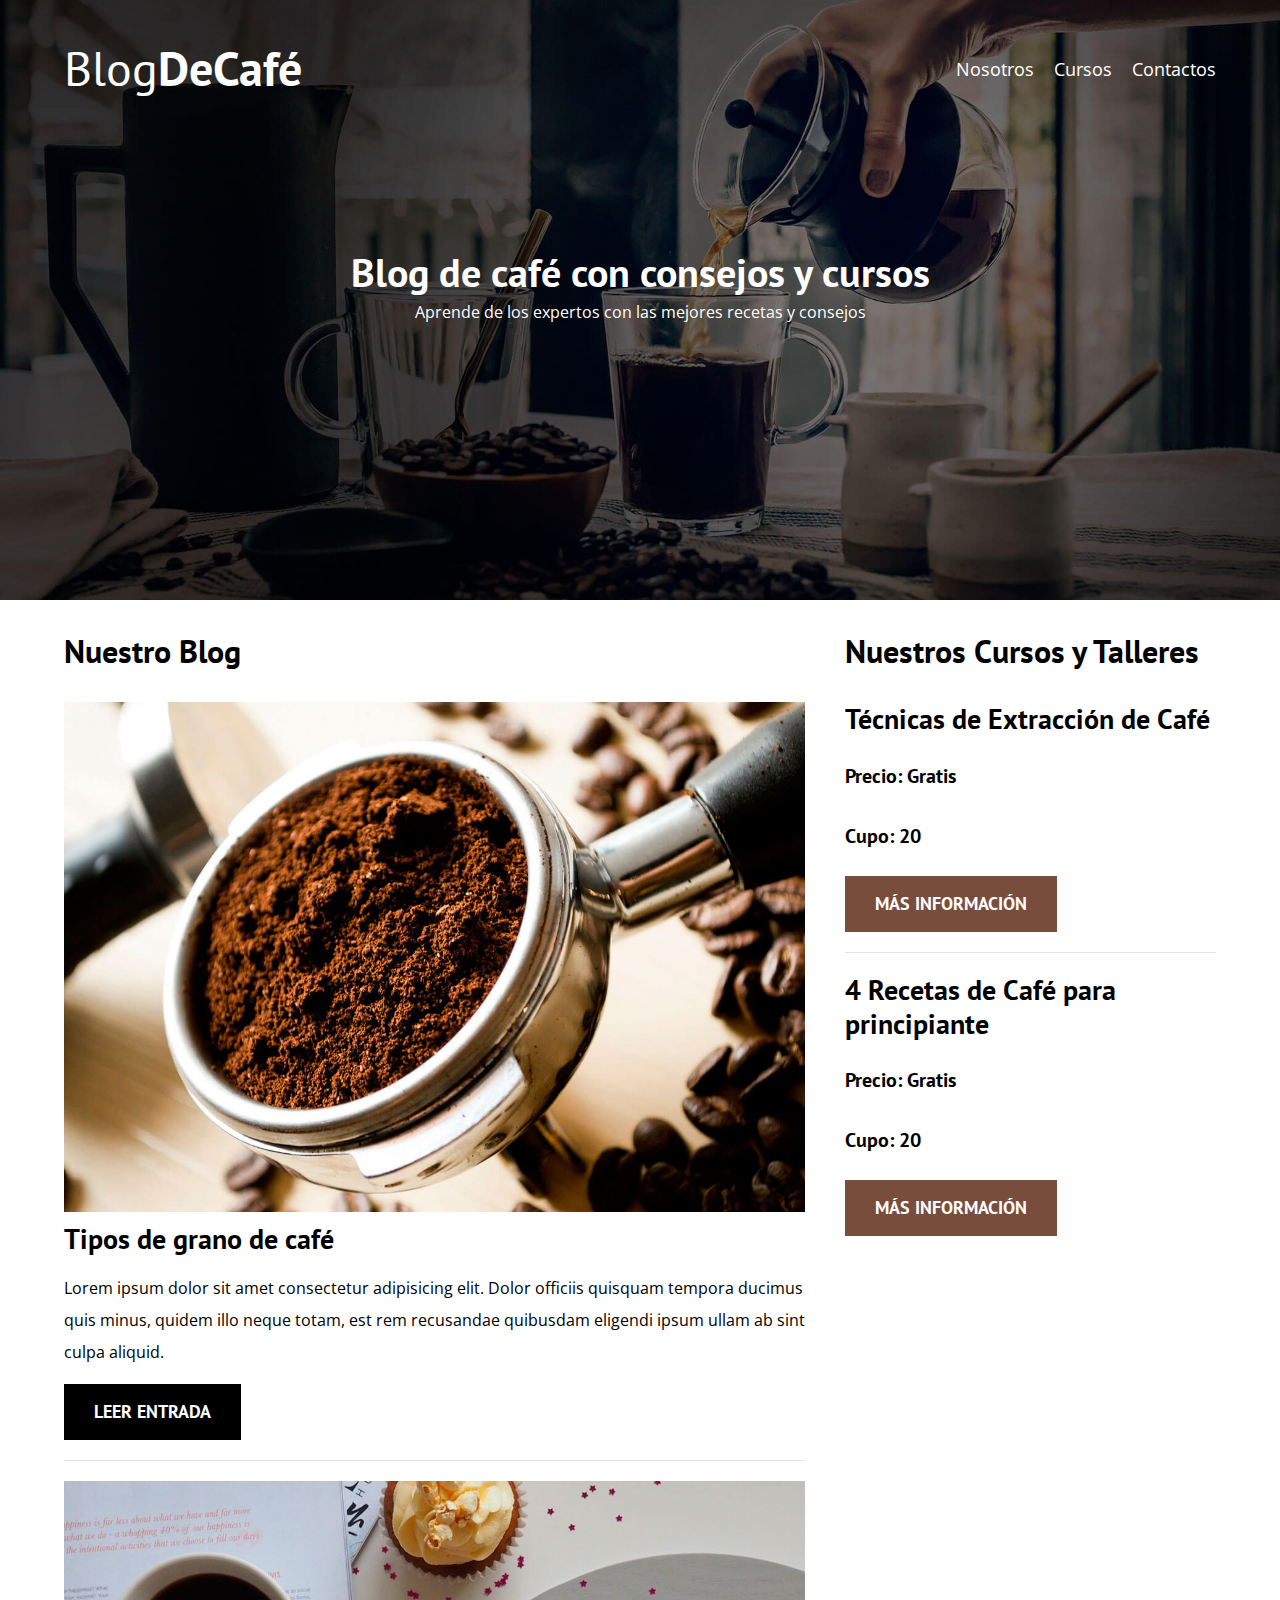
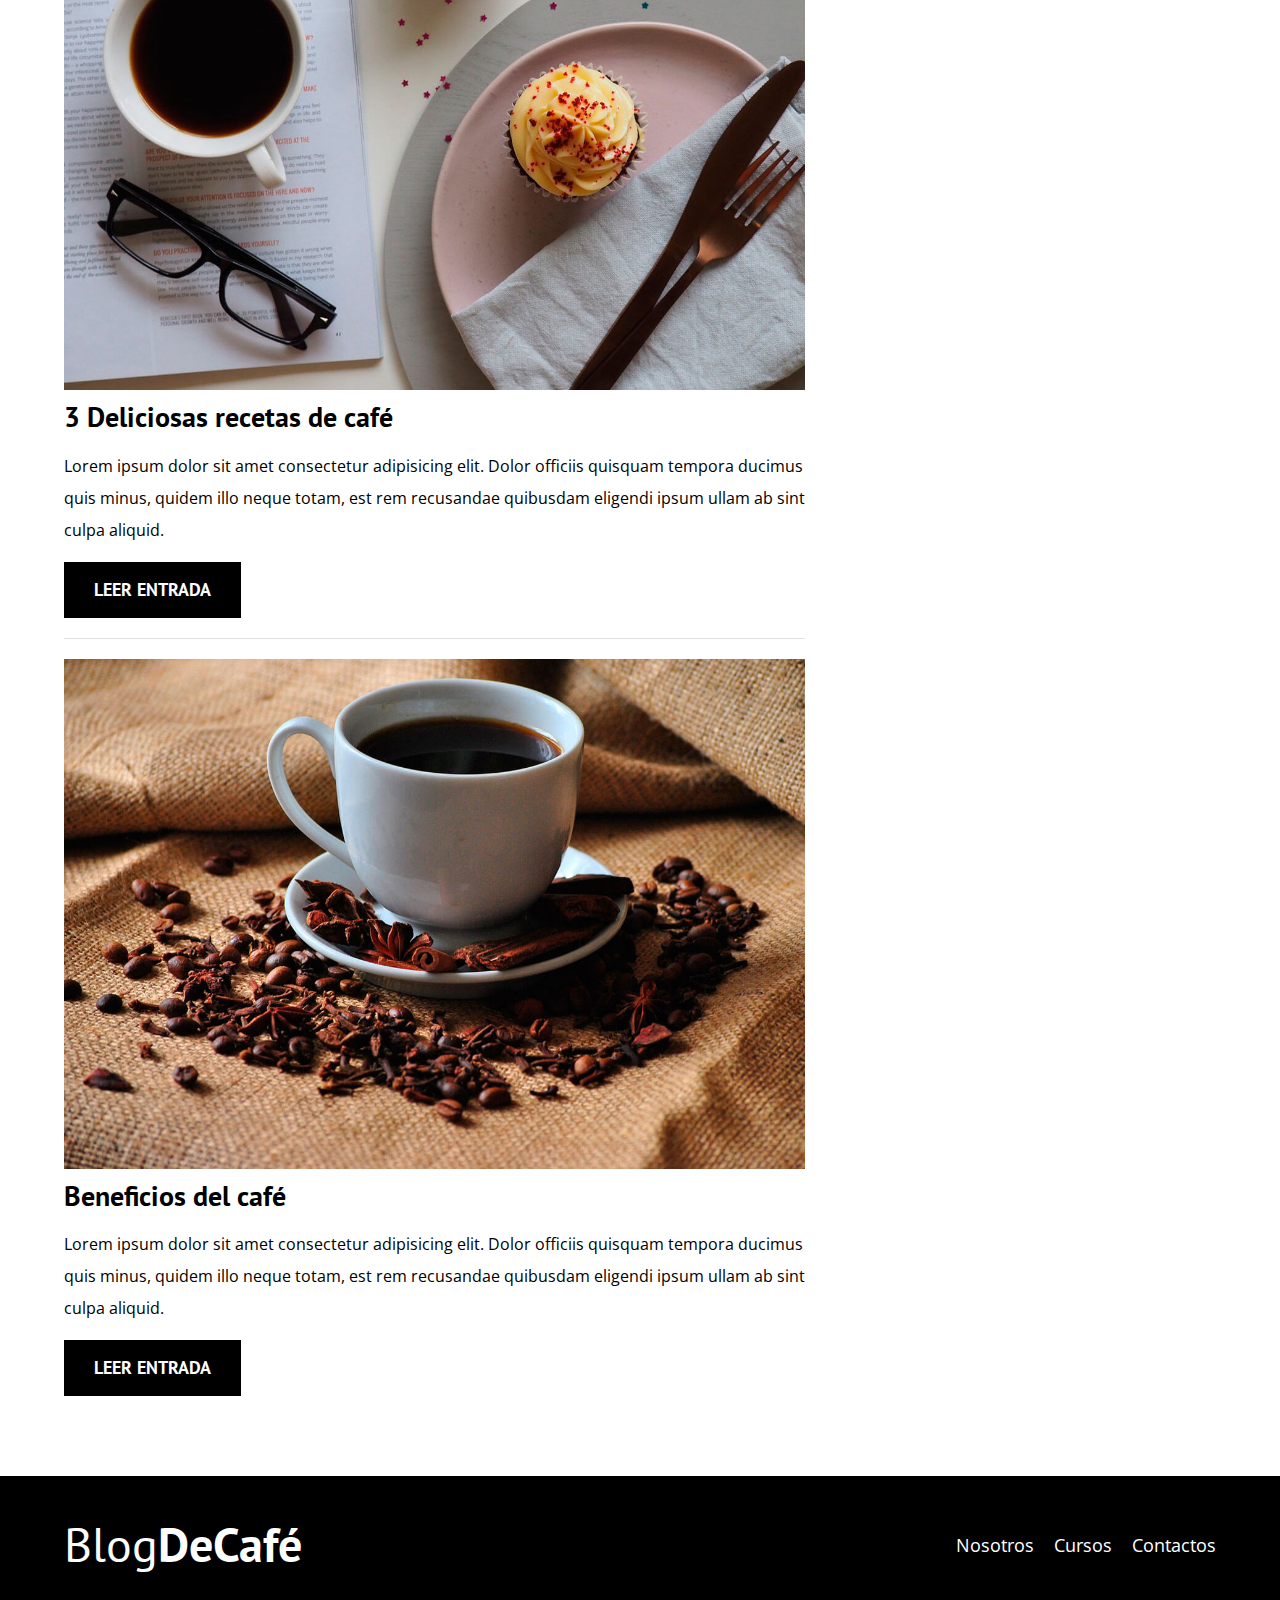
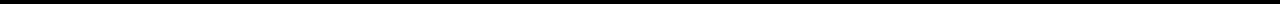
<file: HTML/blogdecafe_inicio/index.html>
<!DOCTYPE html>
<html lang="es">

<head>
    <meta charset="UTF-8">
    <meta name="viewport" content="width=device-width, initial-scale=1.0">
    <title>BlogDeCafé</title>
    <link rel="preconnect" href="https://fonts.googleapis.com">
    <link rel="preconnect" href="https://fonts.gstatic.com" crossorigin>
    <link
        href="https://fonts.googleapis.com/css2?family=Open+Sans:ital,wght@0,300..800;1,300..800&family=PT+Sans:ital,wght@0,400;0,700;1,400;1,700&display=swap"
        rel="stylesheet">
    <link rel="stylesheet" href="./css/normalize.css">
    <link rel="preload" href="./css/styles.css" as="style">
    <link rel="stylesheet" href="./css/styles.css">
</head>

<body>

    <header class="header">

        <div class="contenedor">
            <div class="barra">
                <a class="logo" href="./index.html">
                    <h1 class="logo__nombre no-margin centrar-texto">Blog<span class="logo__bold">DeCafé</span></h1>
                </a>

                <nav class="navegacion">
                    <a href="nosotros.html" class="navegacion__enlace">Nosotros</a>
                    <a href="cursos.html" class="navegacion__enlace">Cursos</a>
                    <a href="contacto.html" class="navegacion__enlace">Contactos</a>
                </nav>
            </div>
        </div>

        <div class="header__texto">
            <h2 class="no-margin">Blog de café con consejos y cursos</h2>
            <p class="no-margin">Aprende de los expertos con las mejores recetas y consejos</p>
        </div>
    </header>


    <div class="contenedor contenido-principal">
        <main class="blog">
            <h3>Nuestro Blog</h3>


            <article class="entrada">
                <div class="entrada__imagen">
                    <img src="./img/blog1.jpg" alt="Imagen blog">
                </div>

                <div class="entrada__contenido">
                    <h4 class="no-margin">Tipos de grano de café</h4>
                    <p>Lorem ipsum dolor sit amet consectetur adipisicing elit. Dolor officiis quisquam tempora ducimus
                        quis minus, quidem illo neque totam, est rem recusandae quibusdam eligendi ipsum ullam ab sint
                        culpa aliquid.</p>
                    <a href="entrada.html" class="boton boton--primario">Leer Entrada</a>
                </div>
            </article> <!-- Fin entrada-->

            <article class="entrada">
                <div class="entrada__imagen">
                    <img src="./img/blog2.jpg" alt="Imagen blog">
                </div>

                <div class="entrada__contenido">
                    <h4 class="no-margin">3 Deliciosas recetas de café</h4>
                    <p>Lorem ipsum dolor sit amet consectetur adipisicing elit. Dolor officiis quisquam tempora ducimus
                        quis minus, quidem illo neque totam, est rem recusandae quibusdam eligendi ipsum ullam ab sint
                        culpa aliquid.</p>
                    <a href="entrada.html" class="boton boton--primario">Leer Entrada</a>
                </div>
            </article> <!-- Fin entrada-->


            <article class="entrada">
                <div class="entrada__imagen">
                    <img src="./img/blog3.jpg" alt="Imagen blog">
                </div>

                <div class="entrada__contenido">
                    <h4 class="no-margin">Beneficios del café</h4>
                    <p>Lorem ipsum dolor sit amet consectetur adipisicing elit. Dolor officiis quisquam tempora ducimus
                        quis minus, quidem illo neque totam, est rem recusandae quibusdam eligendi ipsum ullam ab sint
                        culpa aliquid.</p>
                    <a href="entrada.html" class="boton boton--primario">Leer Entrada</a>
                </div>
            </article> <!-- Fin entrada-->
        </main> <!-- Fin blog-->

        <aside class="sidebar">
            <h3>Nuestros Cursos y Talleres</h3>

            <ul class="cursos no-padding">
                <li class="widget__curso">
                    <h4 class="no-margin">Técnicas de Extracción de Café</h4>
                    <p class="widget__curso__label">Precio:
                        <span class="widget__curso__info">Gratis</span>
                    </p>
                    <p class="widget__curso__label">Cupo:
                        <span class="widget__curso__info">20</span>
                    </p>
                    <a href="entrada.html" class="boton boton--secundario">Más Información</a>
                </li> <!-- Fin widget Curso-->

                <li class="widget__curso">
                    <h4 class="no-margin">4 Recetas de Café para principiante </h4>
                    <p class="widget__curso__label">Precio:
                        <span class="widget__curso__info">Gratis</span>
                    </p>
                    <p class="widget__curso__label">Cupo:
                        <span class="widget__curso__info">20</span>
                    </p>
                    <a href="entrada.html" class="boton boton--secundario">Más Información</a>
                </li> <!-- Fin widget Curso-->
            </ul>
        </aside>
    </div>


    <footer class="footer">
        <div class="contenedor">
            <div class="barra">
                <a class="logo" href="./index.html">
                    <h1 class="logo__nombre no-margin centrar-texto">Blog<span class="logo__bold">DeCafé</span></h1>
                </a>

                <nav class="navegacion">
                    <a href="nosotros.html" class="navegacion__enlace">Nosotros</a>
                    <a href="cursos.html" class="navegacion__enlace">Cursos</a>
                    <a href="contacto.html" class="navegacion__enlace">Contactos</a>
                </nav>
            </div>
        </div>
    </footer>

</body>

</html>
</file>
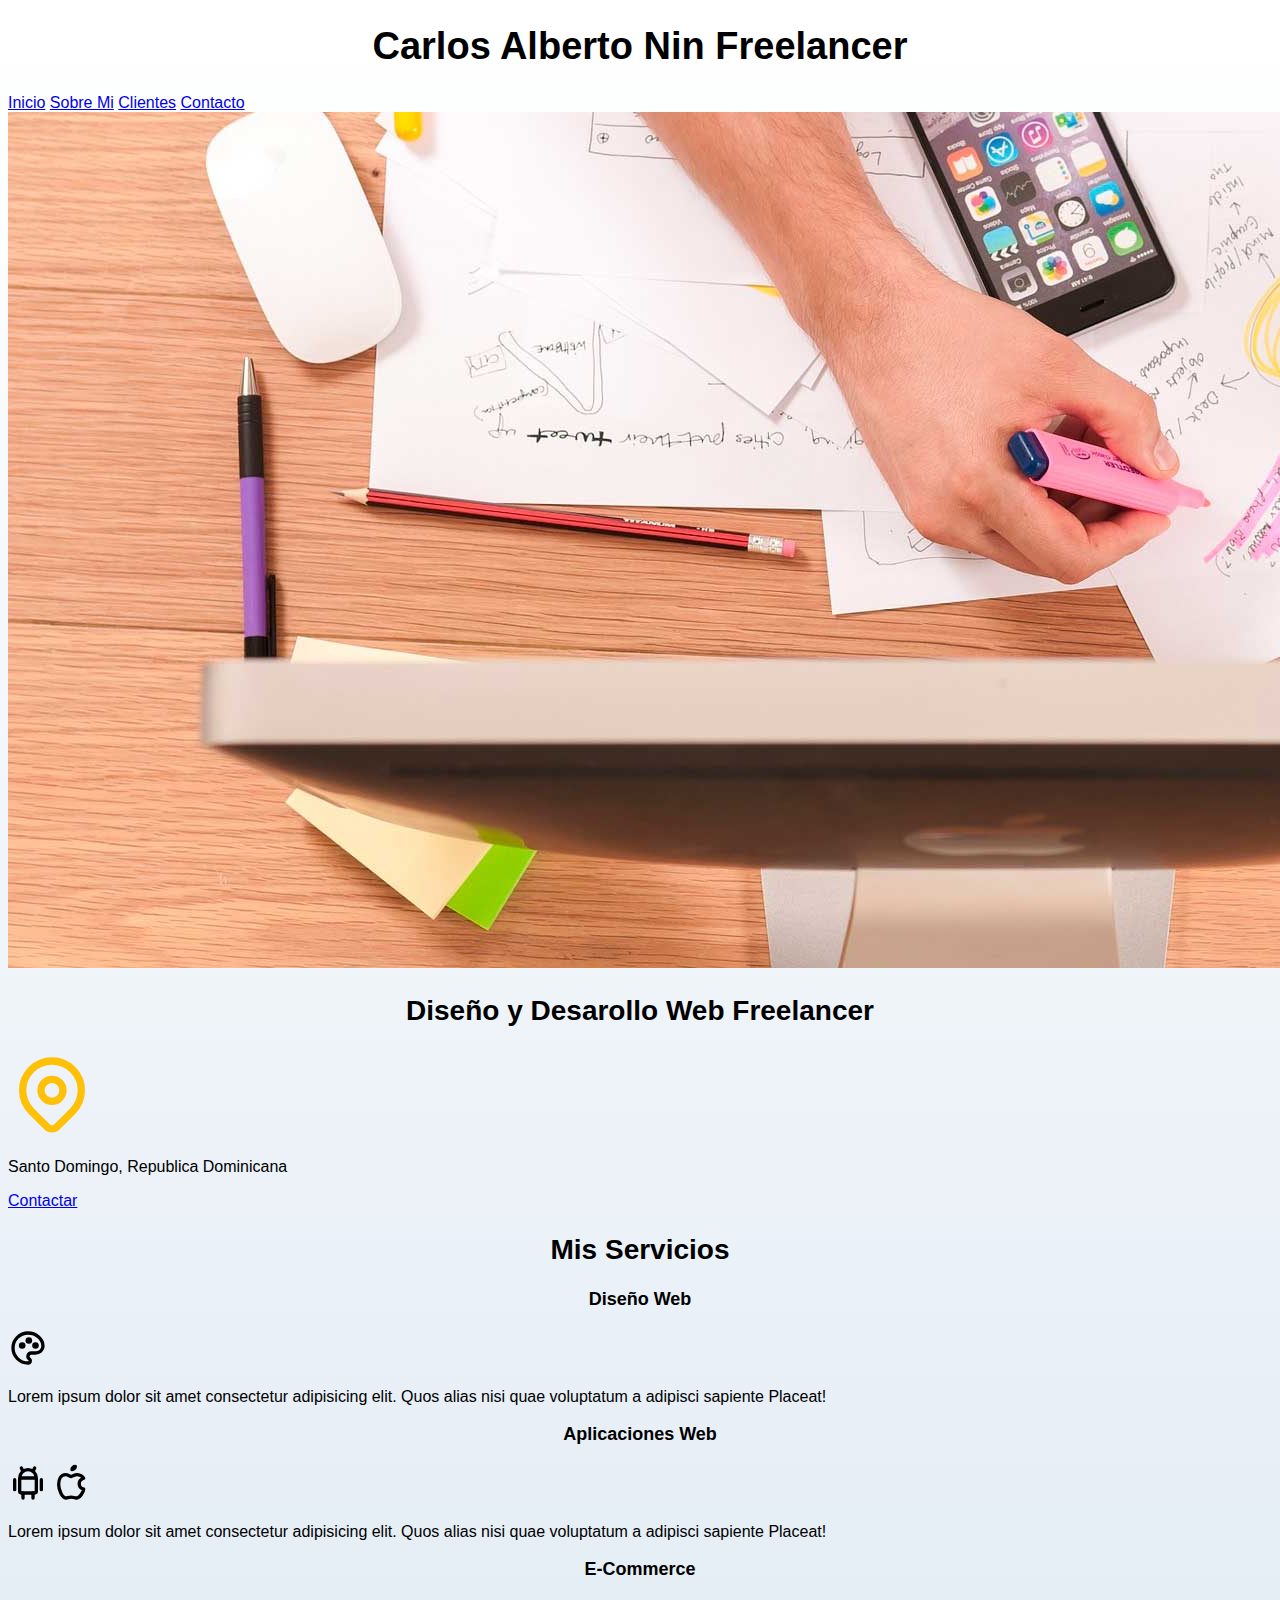
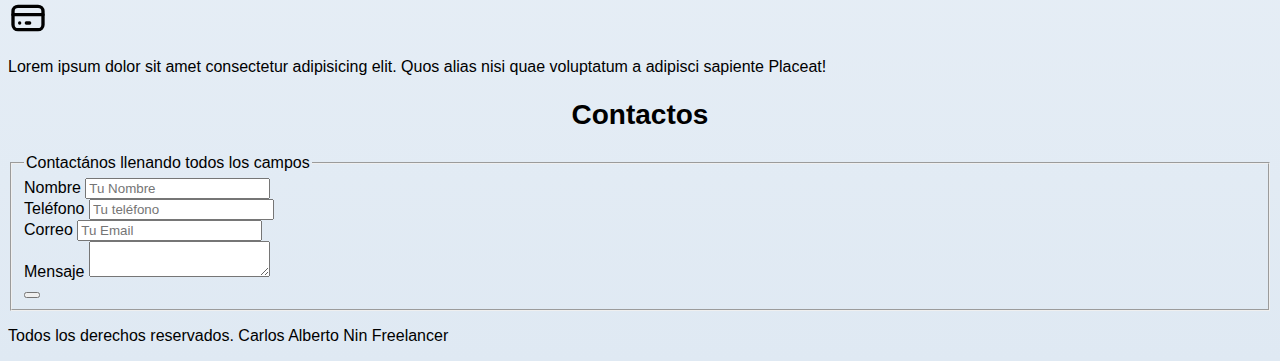
<file: HTML/Freelancer/index.html>
<!DOCTYPE html>
<html lang="es">

<head>
    <meta charset="UTF-8">
    <meta name="viewport" content="width=device-width, initial-scale=1.0">
    <title>Diseñador Freelancer</title>
    <link rel="preload" href="./css/styles.css" as="style">
    <link rel="stylesheet" href="./css/styles.css">
</head>

<body>

    <header>
        <h1>Carlos Alberto Nin <span>Freelancer</span></h1>
    </header>

    <nav>
        <a href="#">Inicio</a>
        <a href="#">Sobre Mi</a>
        <a href="#">Clientes</a>
        <a href="#">Contacto</a>
    </nav>

    <img src="./img/hero.jpg" alt="Imagen hero">

    <section>
        <h2>Diseño y Desarollo Web Freelancer</h2>
        <p>
            <svg xmlns="http://www.w3.org/2000/svg" width="88px" height="88px" viewBox="0 0 24 24" fill="none"
                stroke="#FFC107" stroke-width="2" stroke-linecap="round" stroke-linejoin="round"
                class="icon icon-tabler icons-tabler-outline icon-tabler-map-pin">
                <path stroke="none" d="M0 0h24v24H0z" fill="none" />
                <path d="M9 11a3 3 0 1 0 6 0a3 3 0 0 0 -6 0" />
                <path d="M17.657 16.657l-4.243 4.243a2 2 0 0 1 -2.827 0l-4.244 -4.243a8 8 0 1 1 11.314 0z" />
            </svg>
        </p>
        <p>Santo Domingo, Republica Dominicana</p>


        <a href="#">Contactar</a>
    </section>

    <main>
        <h2>Mis Servicios</h2>
        <section>
            <h3>Diseño Web</h3>
            <svg xmlns="http://www.w3.org/2000/svg" width="40px" height="40px" viewBox="0 0 24 24" fill="none"
                stroke="#000000" stroke-width="2" stroke-linecap="round" stroke-linejoin="round"
                class="icon icon-tabler icons-tabler-outline icon-tabler-palette">
                <path stroke="none" d="M0 0h24v24H0z" fill="none" />
                <path
                    d="M12 21a9 9 0 0 1 0 -18c4.97 0 9 3.582 9 8c0 1.06 -.474 2.078 -1.318 2.828c-.844 .75 -1.989 1.172 -3.182 1.172h-2.5a2 2 0 0 0 -1 3.75a1.3 1.3 0 0 1 -1 2.25" />
                <path d="M8.5 10.5m-1 0a1 1 0 1 0 2 0a1 1 0 1 0 -2 0" />
                <path d="M12.5 7.5m-1 0a1 1 0 1 0 2 0a1 1 0 1 0 -2 0" />
                <path d="M16.5 10.5m-1 0a1 1 0 1 0 2 0a1 1 0 1 0 -2 0" />
            </svg>
            <p>Lorem ipsum dolor sit amet consectetur adipisicing elit. Quos alias nisi quae voluptatum a adipisci
                sapiente
                Placeat!</p>
        </section>
        <section>
            <h3>Aplicaciones Web</h3>
            <svg xmlns="http://www.w3.org/2000/svg" width="40px" height="40px" viewBox="0 0 24 24" fill="none"
                stroke="currentColor" stroke-width="2" stroke-linecap="round" stroke-linejoin="round"
                class="icon icon-tabler icons-tabler-outline icon-tabler-brand-android">
                <path stroke="none" d="M0 0h24v24H0z" fill="none" />
                <path d="M4 10l0 6" />
                <path d="M20 10l0 6" />
                <path d="M7 9h10v8a1 1 0 0 1 -1 1h-8a1 1 0 0 1 -1 -1v-8a5 5 0 0 1 10 0" />
                <path d="M8 3l1 2" />
                <path d="M16 3l-1 2" />
                <path d="M9 18l0 3" />
                <path d="M15 18l0 3" />
            </svg>

            <svg xmlns="http://www.w3.org/2000/svg" width="40px" height="40px" viewBox="0 0 24 24" fill="none"
                stroke="currentColor" stroke-width="2" stroke-linecap="round" stroke-linejoin="round"
                class="icon icon-tabler icons-tabler-outline icon-tabler-brand-apple">
                <path stroke="none" d="M0 0h24v24H0z" fill="none" />
                <path
                    d="M8.286 7.008c-3.216 0 -4.286 3.23 -4.286 5.92c0 3.229 2.143 8.072 4.286 8.072c1.165 -.05 1.799 -.538 3.214 -.538c1.406 0 1.607 .538 3.214 .538s4.286 -3.229 4.286 -5.381c-.03 -.011 -2.649 -.434 -2.679 -3.23c-.02 -2.335 2.589 -3.179 2.679 -3.228c-1.096 -1.606 -3.162 -2.113 -3.75 -2.153c-1.535 -.12 -3.032 1.077 -3.75 1.077c-.729 0 -2.036 -1.077 -3.214 -1.077z" />
                <path d="M12 4a2 2 0 0 0 2 -2a2 2 0 0 0 -2 2" />
            </svg>
            <p>Lorem ipsum dolor sit amet consectetur adipisicing elit. Quos alias nisi quae voluptatum a adipisci
                sapiente
                Placeat!</p>
        </section>
        <section>
            <h3>E-Commerce</h3>
            <svg xmlns="http://www.w3.org/2000/svg" width="40px" height="40px" viewBox="0 0 24 24" fill="none"
                stroke="currentColor" stroke-width="2" stroke-linecap="round" stroke-linejoin="round"
                class="icon icon-tabler icons-tabler-outline icon-tabler-credit-card">
                <path stroke="none" d="M0 0h24v24H0z" fill="none" />
                <path d="M3 5m0 3a3 3 0 0 1 3 -3h12a3 3 0 0 1 3 3v8a3 3 0 0 1 -3 3h-12a3 3 0 0 1 -3 -3z" />
                <path d="M3 10l18 0" />
                <path d="M7 15l.01 0" />
                <path d="M11 15l2 0" />
            </svg>
            <p>Lorem ipsum dolor sit amet consectetur adipisicing elit. Quos alias nisi quae voluptatum a adipisci
                sapiente
                Placeat!</p>
        </section>
    </main>


    <section>
        <h2>Contactos</h2>

        <form>
            <fieldset>
                <legend>Contactános llenando todos los campos</legend>

                <div>
                    <label>Nombre</label>
                    <input type="text" placeholder="Tu Nombre">
                </div>

                <div>
                    <label>Teléfono</label>
                    <input type="tel" placeholder="Tu teléfono">

                </div>

                <div>
                    <label>Correo</label>
                    <input type="email" placeholder="Tu Email">
                </div>

                <div>
                    <label>Mensaje</label>
                    <textarea></textarea>
                </div>
                
                <div>
                   <button type="submit" value="Enviar"></button>
                </div>  
            </fieldset>

        </form>
    </section>

    <footer>
        <p>Todos los derechos reservados. Carlos Alberto Nin Freelancer</p>
    </footer>

</body>

</html>
</file>
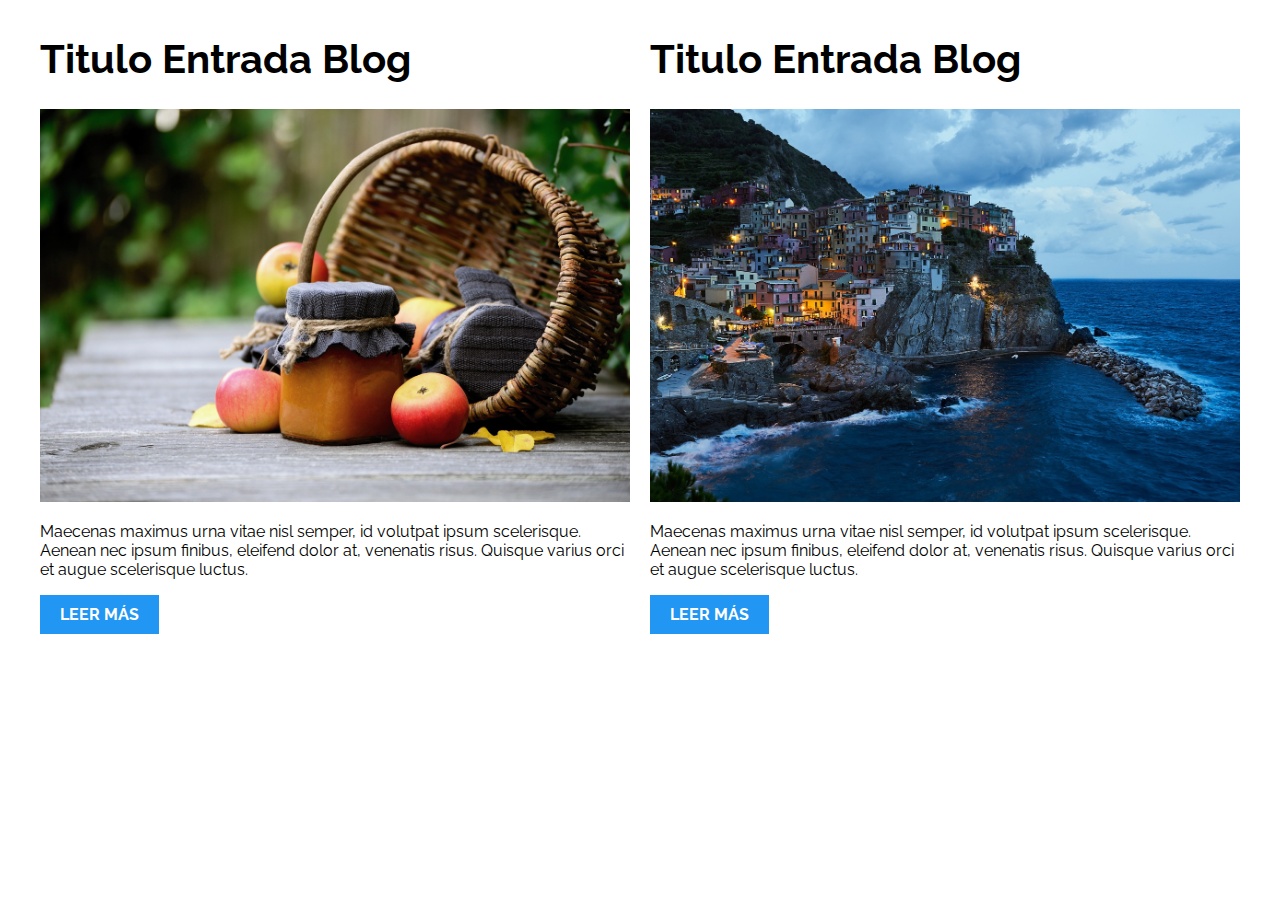
<file: HTML/PatronesRWD/01-2columnas_iguales_css_grid/index.html>
<!DOCTYPE html>
<html>

<head>
    <meta charset="utf-8">
    <title>Patrones Responsive Web Design - 2 Columnas</title>
    <link rel="stylesheet" href="https://necolas.github.io/normalize.css/8.0.1/normalize.css">
    <link href="https://fonts.googleapis.com/css?family=Raleway:400,700,900" rel="stylesheet">
    <link rel="stylesheet" href="css/styles.css">
    <meta name="viewport" content="width=device-width, initial-scale=1">
</head>

<body>

    <div class="contenedor dos-columnas">
        <article class="entrada-blog">
            <h1>Titulo Entrada Blog</h1>
            <img src="img/imagen1.jpg">
            <p>Maecenas maximus urna vitae nisl semper, id volutpat ipsum scelerisque. Aenean nec ipsum finibus, eleifend dolor at, venenatis risus. Quisque varius orci et augue scelerisque luctus.</p>
            <a href="#">Leer más</a>
        </article>
        <article class="entrada-blog">
            <h1>Titulo Entrada Blog</h1>
            <img src="img/imagen2.jpg">
            <p>Maecenas maximus urna vitae nisl semper, id volutpat ipsum scelerisque. Aenean nec ipsum finibus, eleifend dolor at, venenatis risus. Quisque varius orci et augue scelerisque luctus.</p>
            <a href="#">Leer más</a>
        </article>
    </div>

</body>

</html>
</file>
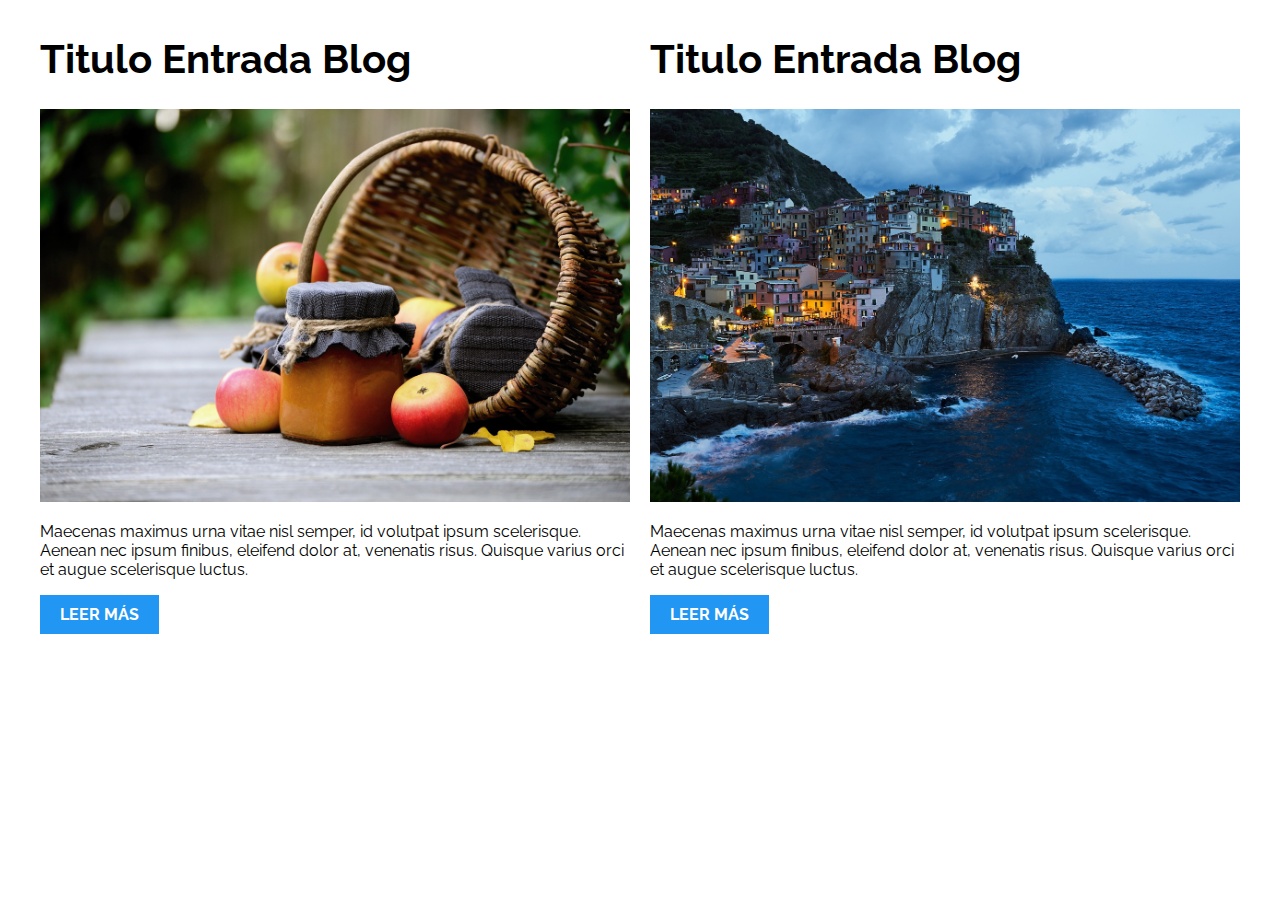
<file: HTML/PatronesRWD/02-2columnas_iguales_flexbox/index.html>
<!DOCTYPE html>
<html>

<head>
    <meta charset="utf-8">
    <title>Patrones Responsive Web Design - 2 Columnas</title>
    <link rel="stylesheet" href="https://necolas.github.io/normalize.css/8.0.1/normalize.css">
    <link href="https://fonts.googleapis.com/css?family=Raleway:400,700,900" rel="stylesheet">
    <link rel="stylesheet" href="css/styles.css">
    <meta name="viewport" content="width=device-width, initial-scale=1">
</head>

<body>
    <div class="contenedor dos-columnas">
        <article class="entrada-blog">
            <h1>Titulo Entrada Blog</h1>
            <img src="img/imagen1.jpg">
            <p>Maecenas maximus urna vitae nisl semper, id volutpat ipsum scelerisque. Aenean nec ipsum finibus, eleifend dolor at, venenatis risus. Quisque varius orci et augue scelerisque luctus.</p>
            <a href="#">Leer más</a>
        </article>
        <article class="entrada-blog">
            <h1>Titulo Entrada Blog</h1>
            <img src="img/imagen2.jpg">
            <p>Maecenas maximus urna vitae nisl semper, id volutpat ipsum scelerisque. Aenean nec ipsum finibus, eleifend dolor at, venenatis risus. Quisque varius orci et augue scelerisque luctus.</p>
            <a href="#">Leer más</a>
        </article>
    </div>

</body>

</html>
</file>
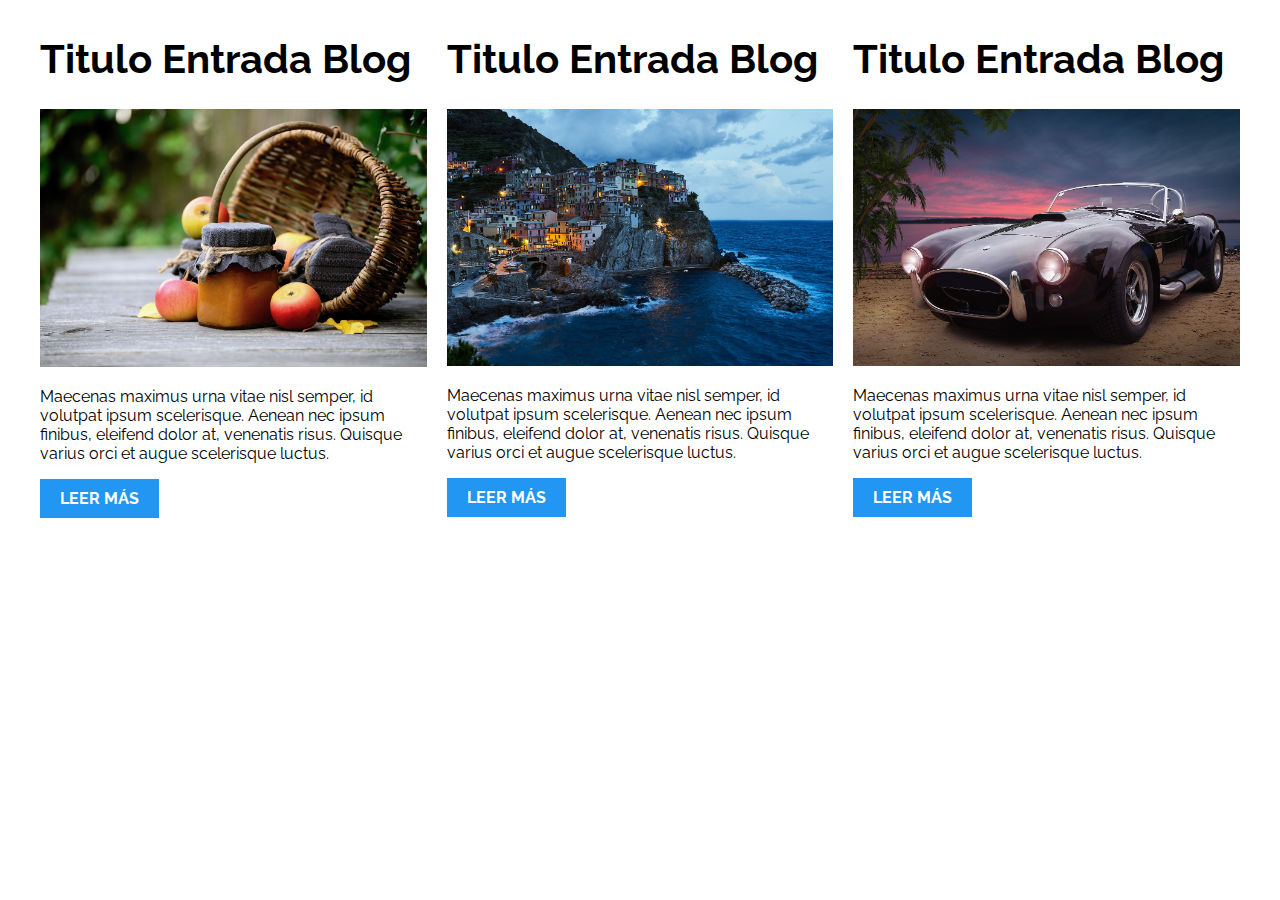
<file: HTML/PatronesRWD/03-3columnas_iguales_css_grid/index.html>
<!DOCTYPE html>
<html>

<head>
    <meta charset="utf-8">
    <title>Patrones Responsive Web Design - 3 Columnas Iguales</title>
    <link rel="stylesheet" href="https://necolas.github.io/normalize.css/8.0.1/normalize.css">
    <link href="https://fonts.googleapis.com/css?family=Raleway:400,700,900" rel="stylesheet">
    <link rel="stylesheet" href="css/styles.css">
    <meta name="viewport" content="width=device-width, initial-scale=1">
</head>

<body>

    <div class="contenedor tres-columnas">
        <article class="entrada-blog">
            <h1>Titulo Entrada Blog</h1>
            <img src="img/imagen1.jpg">
            <p>Maecenas maximus urna vitae nisl semper, id volutpat ipsum scelerisque. Aenean nec ipsum finibus, eleifend dolor at, venenatis risus. Quisque varius orci et augue scelerisque luctus.</p>
            <a href="#">Leer más</a>
        </article>

        <article class="entrada-blog">
            <h1>Titulo Entrada Blog</h1>
            <img src="img/imagen2.jpg">

            <p>Maecenas maximus urna vitae nisl semper, id volutpat ipsum scelerisque. Aenean nec ipsum finibus, eleifend dolor at, venenatis risus. Quisque varius orci et augue scelerisque luctus.</p>
            <a href="#">Leer más</a>
        </article>

        <article class="entrada-blog">
            <h1>Titulo Entrada Blog</h1>
            <img src="img/imagen3.jpg">

            <p>Maecenas maximus urna vitae nisl semper, id volutpat ipsum scelerisque. Aenean nec ipsum finibus, eleifend dolor at, venenatis risus. Quisque varius orci et augue scelerisque luctus.</p>
            <a href="#">Leer más</a>
        </article>
    </div>

</body>

</html>
</file>
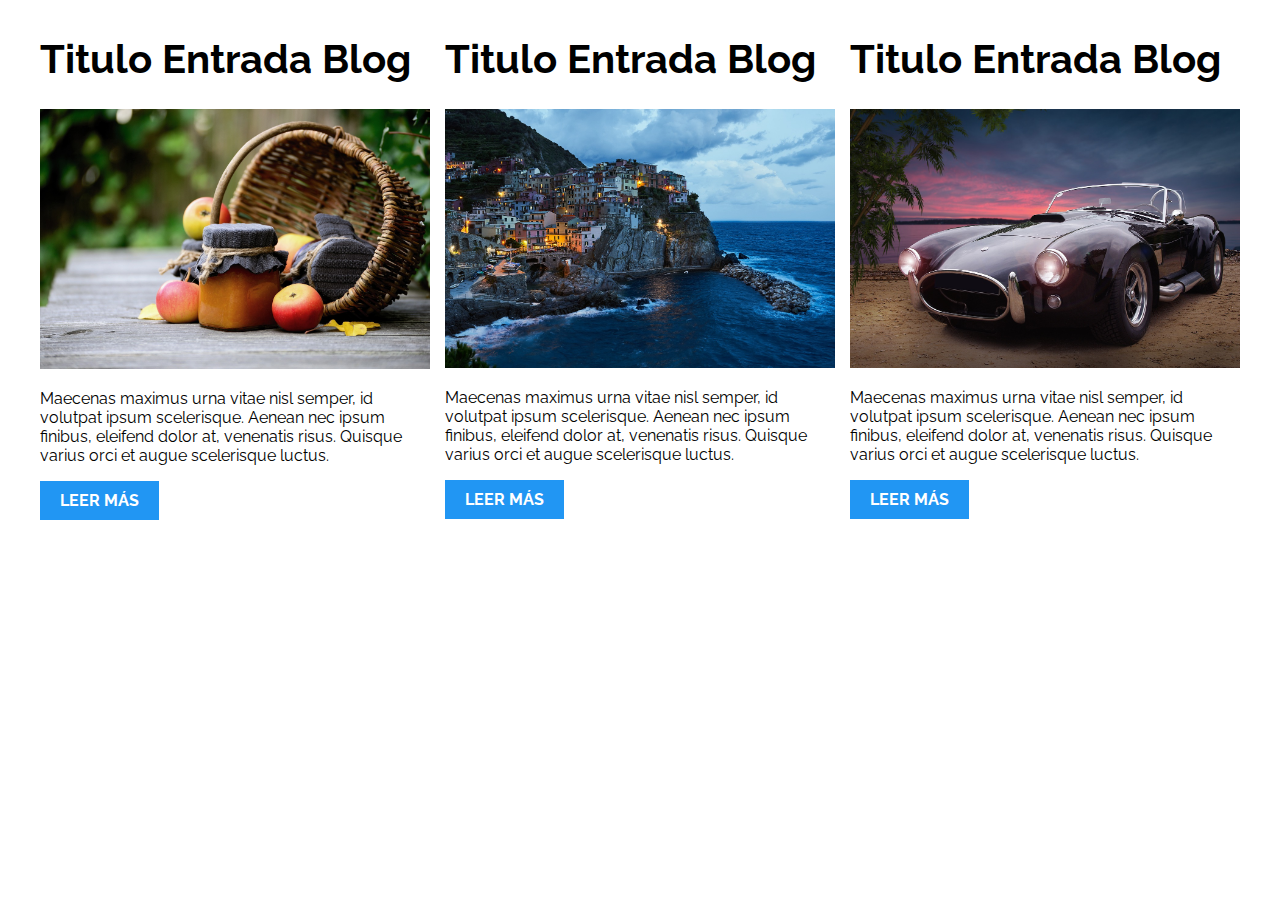
<file: HTML/PatronesRWD/04-3columnas_iguales_flexbox/index.html>
<!DOCTYPE html>
<html>

<head>
    <meta charset="utf-8">
    <title>Patrones Responsive Web Design - 3 Columnas Iguales</title>
    <link rel="stylesheet" href="https://necolas.github.io/normalize.css/8.0.1/normalize.css">
    <link href="https://fonts.googleapis.com/css?family=Raleway:400,700,900" rel="stylesheet">
    <link rel="stylesheet" href="css/styles.css">
    <meta name="viewport" content="width=device-width, initial-scale=1">
</head>

<body>

    <div class="contenedor tres-columnas">
        <article class="entrada-blog">
            <h1>Titulo Entrada Blog</h1>
            <img src="img/imagen1.jpg">
            <p>Maecenas maximus urna vitae nisl semper, id volutpat ipsum scelerisque. Aenean nec ipsum finibus, eleifend dolor at, venenatis risus. Quisque varius orci et augue scelerisque luctus.</p>
            <a href="#">Leer más</a>
        </article>

        <article class="entrada-blog">
            <h1>Titulo Entrada Blog</h1>
            <img src="img/imagen2.jpg">

            <p>Maecenas maximus urna vitae nisl semper, id volutpat ipsum scelerisque. Aenean nec ipsum finibus, eleifend dolor at, venenatis risus. Quisque varius orci et augue scelerisque luctus.</p>
            <a href="#">Leer más</a>
        </article>

        <article class="entrada-blog">
            <h1>Titulo Entrada Blog</h1>
            <img src="img/imagen3.jpg">

            <p>Maecenas maximus urna vitae nisl semper, id volutpat ipsum scelerisque. Aenean nec ipsum finibus, eleifend dolor at, venenatis risus. Quisque varius orci et augue scelerisque luctus.</p>
            <a href="#">Leer más</a>
        </article>
    </div>
</body>

</html>
</file>
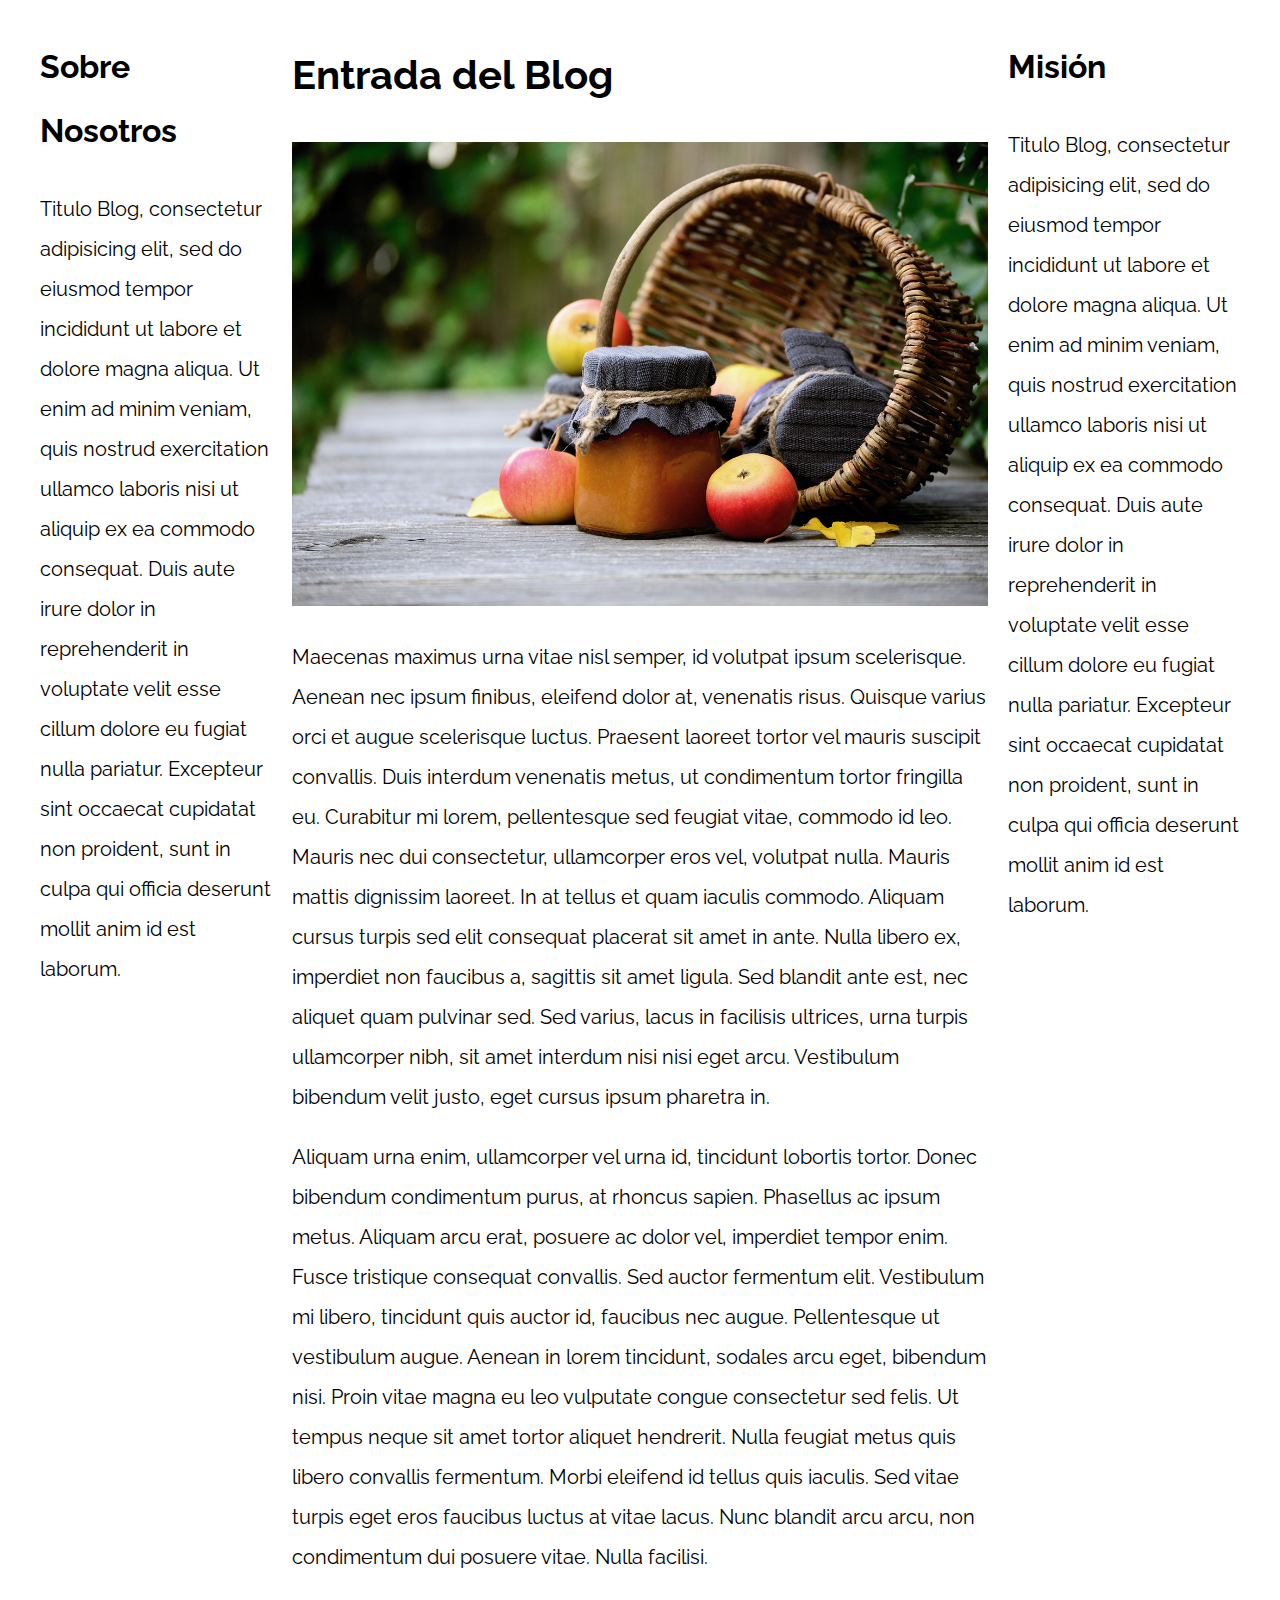
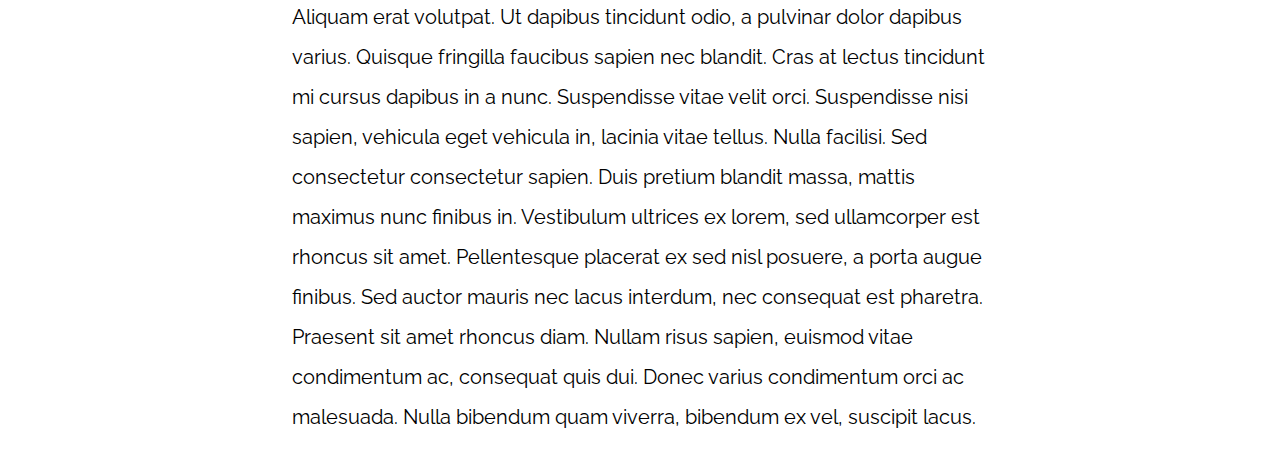
<file: HTML/PatronesRWD/05-3columnas_css_grid/index.html>
<!DOCTYPE html>
<html>

<head>
    <meta charset="utf-8">
    <title>Patrones Responsive Web Design</title>
    <link rel="stylesheet" href="https://necolas.github.io/normalize.css/8.0.1/normalize.css">
    <link href="https://fonts.googleapis.com/css?family=Raleway:400,700,900" rel="stylesheet">
    <link rel="stylesheet" href="css/styles.css">
    <meta name="viewport" content="width=device-width, initial-scale=1">
</head>

<body>

    <div class="contenedor contenedor-grid">
        <main class="contenedor-principal">
            <article>
                <h1>Entrada del Blog</h1>
                <img src="img/imagen1.jpg">

                <p>Maecenas maximus urna vitae nisl semper, id volutpat ipsum scelerisque. Aenean nec ipsum finibus, eleifend dolor at, venenatis risus. Quisque varius orci et augue scelerisque luctus. Praesent laoreet tortor vel mauris suscipit convallis.
                    Duis interdum venenatis metus, ut condimentum tortor fringilla eu. Curabitur mi lorem, pellentesque sed feugiat vitae, commodo id leo. Mauris nec dui consectetur, ullamcorper eros vel, volutpat nulla. Mauris mattis dignissim laoreet.
                    In at tellus et quam iaculis commodo. Aliquam cursus turpis sed elit consequat placerat sit amet in ante. Nulla libero ex, imperdiet non faucibus a, sagittis sit amet ligula. Sed blandit ante est, nec aliquet quam pulvinar sed. Sed
                    varius, lacus in facilisis ultrices, urna turpis ullamcorper nibh, sit amet interdum nisi nisi eget arcu. Vestibulum bibendum velit justo, eget cursus ipsum pharetra in.</p>

                <p>Aliquam urna enim, ullamcorper vel urna id, tincidunt lobortis tortor. Donec bibendum condimentum purus, at rhoncus sapien. Phasellus ac ipsum metus. Aliquam arcu erat, posuere ac dolor vel, imperdiet tempor enim. Fusce tristique consequat
                    convallis. Sed auctor fermentum elit. Vestibulum mi libero, tincidunt quis auctor id, faucibus nec augue. Pellentesque ut vestibulum augue. Aenean in lorem tincidunt, sodales arcu eget, bibendum nisi. Proin vitae magna eu leo vulputate
                    congue consectetur sed felis. Ut tempus neque sit amet tortor aliquet hendrerit. Nulla feugiat metus quis libero convallis fermentum. Morbi eleifend id tellus quis iaculis. Sed vitae turpis eget eros faucibus luctus at vitae lacus.
                    Nunc blandit arcu arcu, non condimentum dui posuere vitae. Nulla facilisi.</p>

                <p>Aliquam erat volutpat. Ut dapibus tincidunt odio, a pulvinar dolor dapibus varius. Quisque fringilla faucibus sapien nec blandit. Cras at lectus tincidunt mi cursus dapibus in a nunc. Suspendisse vitae velit orci. Suspendisse nisi sapien,
                    vehicula eget vehicula in, lacinia vitae tellus. Nulla facilisi. Sed consectetur consectetur sapien. Duis pretium blandit massa, mattis maximus nunc finibus in. Vestibulum ultrices ex lorem, sed ullamcorper est rhoncus sit amet. Pellentesque
                    placerat ex sed nisl posuere, a porta augue finibus. Sed auctor mauris nec lacus interdum, nec consequat est pharetra. Praesent sit amet rhoncus diam. Nullam risus sapien, euismod vitae condimentum ac, consequat quis dui. Donec varius
                    condimentum orci ac malesuada. Nulla bibendum quam viverra, bibendum ex vel, suscipit lacus.</p>

            </article>
        </main>

        <aside class="sidebar-1">
            <h2>Sobre Nosotros</h2>
            <p>Titulo Blog, consectetur adipisicing elit, sed do eiusmod tempor incididunt ut labore et dolore magna aliqua. Ut enim ad minim veniam, quis nostrud exercitation ullamco laboris nisi ut aliquip ex ea commodo consequat. Duis aute irure dolor
                in reprehenderit in voluptate velit esse cillum dolore eu fugiat nulla pariatur. Excepteur sint occaecat cupidatat non proident, sunt in culpa qui officia deserunt mollit anim id est laborum.</p>
        </aside>
        <aside class="sidebar-2">
            <h2>Misión</h2>
            <p>Titulo Blog, consectetur adipisicing elit, sed do eiusmod tempor incididunt ut labore et dolore magna aliqua. Ut enim ad minim veniam, quis nostrud exercitation ullamco laboris nisi ut aliquip ex ea commodo consequat. Duis aute irure dolor
                in reprehenderit in voluptate velit esse cillum dolore eu fugiat nulla pariatur. Excepteur sint occaecat cupidatat non proident, sunt in culpa qui officia deserunt mollit anim id est laborum.</p>
        </aside>
    </div>

</body>

</html>
</file>
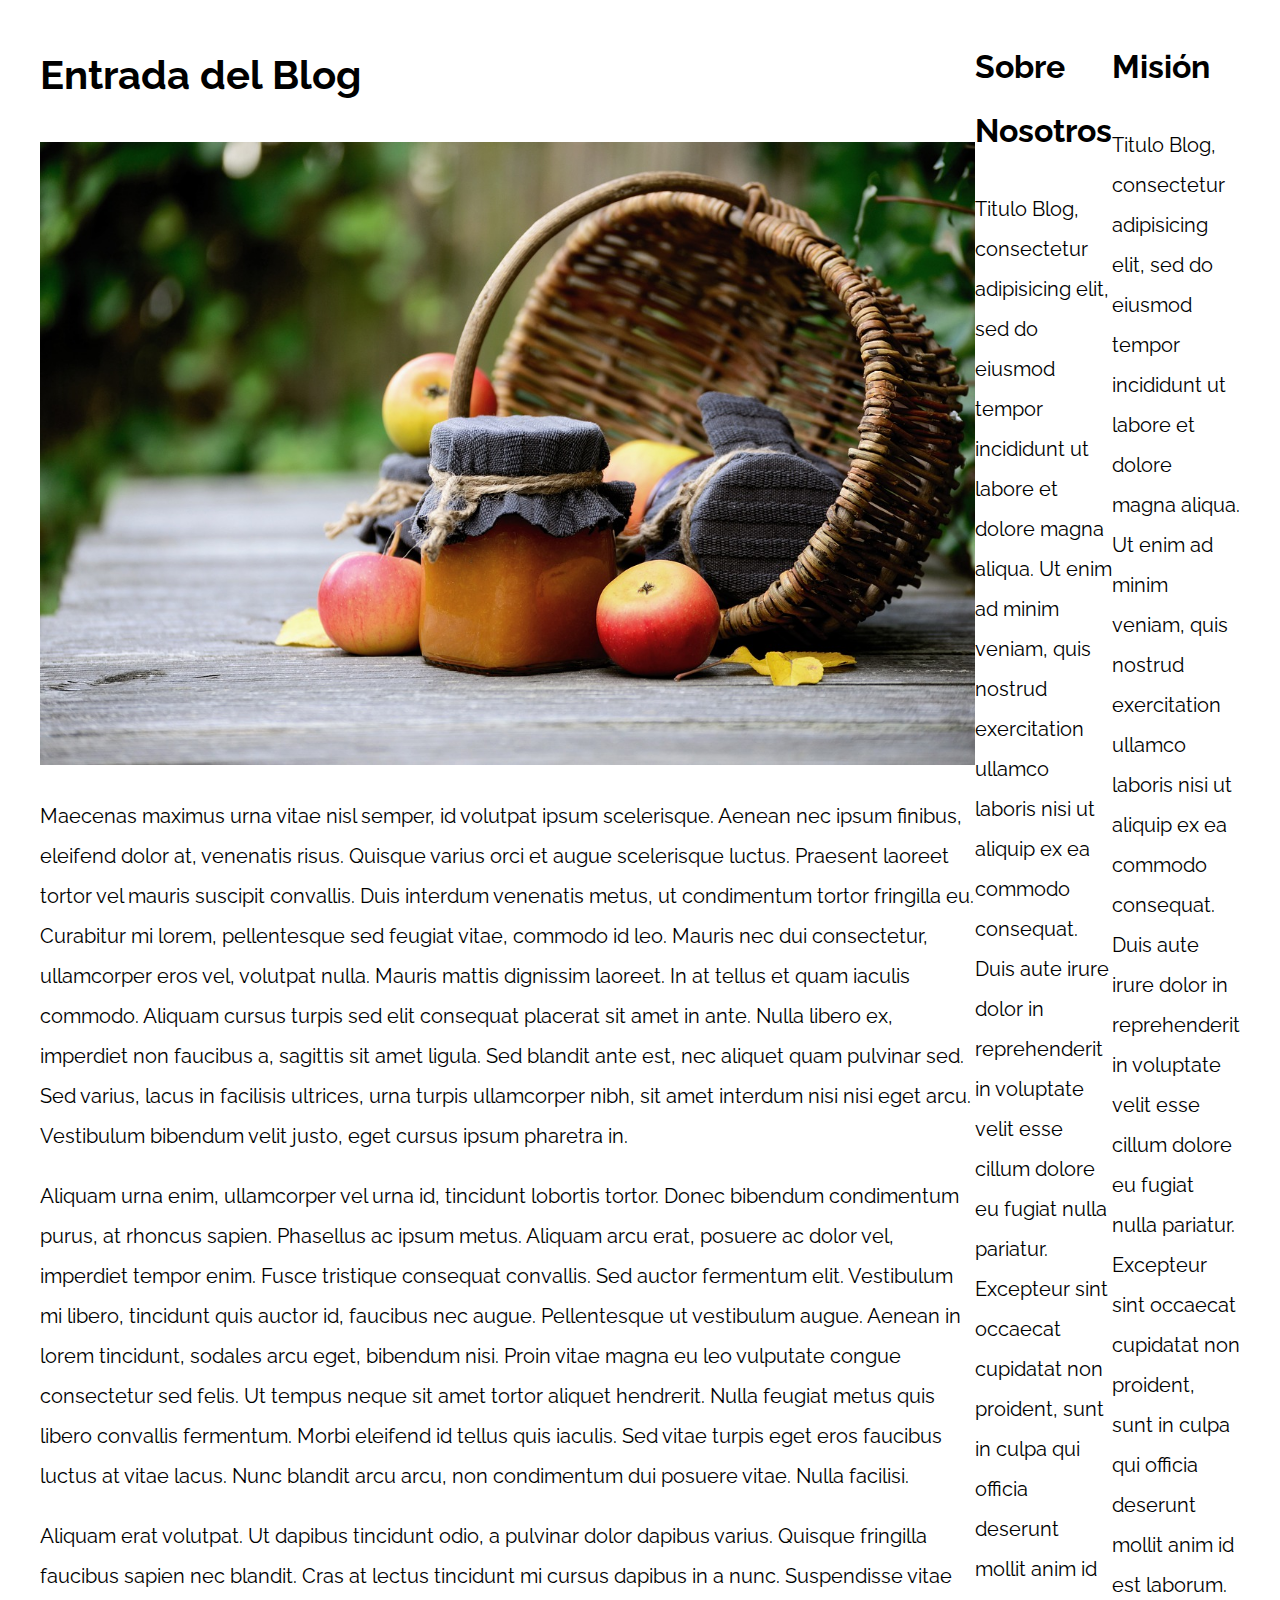
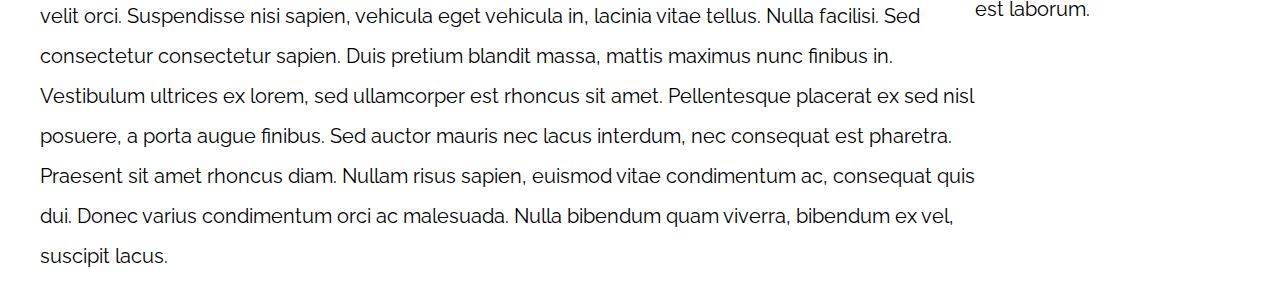
<file: HTML/PatronesRWD/06-3columnas_flexbox/index.html>
<!DOCTYPE html>
<html>

<head>
    <meta charset="utf-8">
    <title>Patrones Responsive Web Design</title>
    <link rel="stylesheet" href="https://necolas.github.io/normalize.css/8.0.1/normalize.css">
    <link href="https://fonts.googleapis.com/css?family=Raleway:400,700,900" rel="stylesheet">
    <link rel="stylesheet" href="css/styles.css">
    <meta name="viewport" content="width=device-width, initial-scale=1">
</head>

<body>

    <div class="contenedor contenedor-flex">
        <main class="contenido-principal">
            <article>
                <h1>Entrada del Blog</h1>
                <img src="img/imagen1.jpg">

                <p>Maecenas maximus urna vitae nisl semper, id volutpat ipsum scelerisque. Aenean nec ipsum finibus, eleifend dolor at, venenatis risus. Quisque varius orci et augue scelerisque luctus. Praesent laoreet tortor vel mauris suscipit convallis.
                    Duis interdum venenatis metus, ut condimentum tortor fringilla eu. Curabitur mi lorem, pellentesque sed feugiat vitae, commodo id leo. Mauris nec dui consectetur, ullamcorper eros vel, volutpat nulla. Mauris mattis dignissim laoreet.
                    In at tellus et quam iaculis commodo. Aliquam cursus turpis sed elit consequat placerat sit amet in ante. Nulla libero ex, imperdiet non faucibus a, sagittis sit amet ligula. Sed blandit ante est, nec aliquet quam pulvinar sed. Sed
                    varius, lacus in facilisis ultrices, urna turpis ullamcorper nibh, sit amet interdum nisi nisi eget arcu. Vestibulum bibendum velit justo, eget cursus ipsum pharetra in.</p>

                <p>Aliquam urna enim, ullamcorper vel urna id, tincidunt lobortis tortor. Donec bibendum condimentum purus, at rhoncus sapien. Phasellus ac ipsum metus. Aliquam arcu erat, posuere ac dolor vel, imperdiet tempor enim. Fusce tristique consequat
                    convallis. Sed auctor fermentum elit. Vestibulum mi libero, tincidunt quis auctor id, faucibus nec augue. Pellentesque ut vestibulum augue. Aenean in lorem tincidunt, sodales arcu eget, bibendum nisi. Proin vitae magna eu leo vulputate
                    congue consectetur sed felis. Ut tempus neque sit amet tortor aliquet hendrerit. Nulla feugiat metus quis libero convallis fermentum. Morbi eleifend id tellus quis iaculis. Sed vitae turpis eget eros faucibus luctus at vitae lacus.
                    Nunc blandit arcu arcu, non condimentum dui posuere vitae. Nulla facilisi.</p>

                <p>Aliquam erat volutpat. Ut dapibus tincidunt odio, a pulvinar dolor dapibus varius. Quisque fringilla faucibus sapien nec blandit. Cras at lectus tincidunt mi cursus dapibus in a nunc. Suspendisse vitae velit orci. Suspendisse nisi sapien,
                    vehicula eget vehicula in, lacinia vitae tellus. Nulla facilisi. Sed consectetur consectetur sapien. Duis pretium blandit massa, mattis maximus nunc finibus in. Vestibulum ultrices ex lorem, sed ullamcorper est rhoncus sit amet. Pellentesque
                    placerat ex sed nisl posuere, a porta augue finibus. Sed auctor mauris nec lacus interdum, nec consequat est pharetra. Praesent sit amet rhoncus diam. Nullam risus sapien, euismod vitae condimentum ac, consequat quis dui. Donec varius
                    condimentum orci ac malesuada. Nulla bibendum quam viverra, bibendum ex vel, suscipit lacus.</p>

            </article>
        </main>

        <aside class="sidebar-1 sidebar">
            <h2>Sobre Nosotros</h2>
            <p>Titulo Blog, consectetur adipisicing elit, sed do eiusmod tempor incididunt ut labore et dolore magna aliqua. Ut enim ad minim veniam, quis nostrud exercitation ullamco laboris nisi ut aliquip ex ea commodo consequat. Duis aute irure dolor
                in reprehenderit in voluptate velit esse cillum dolore eu fugiat nulla pariatur. Excepteur sint occaecat cupidatat non proident, sunt in culpa qui officia deserunt mollit anim id est laborum.</p>
        </aside>
        <aside class="sidebar-2 sidebar">
            <h2>Misión</h2>
            <p>Titulo Blog, consectetur adipisicing elit, sed do eiusmod tempor incididunt ut labore et dolore magna aliqua. Ut enim ad minim veniam, quis nostrud exercitation ullamco laboris nisi ut aliquip ex ea commodo consequat. Duis aute irure dolor
                in reprehenderit in voluptate velit esse cillum dolore eu fugiat nulla pariatur. Excepteur sint occaecat cupidatat non proident, sunt in culpa qui officia deserunt mollit anim id est laborum.</p>
        </aside>
    </div>

</body>

</html>
</file>
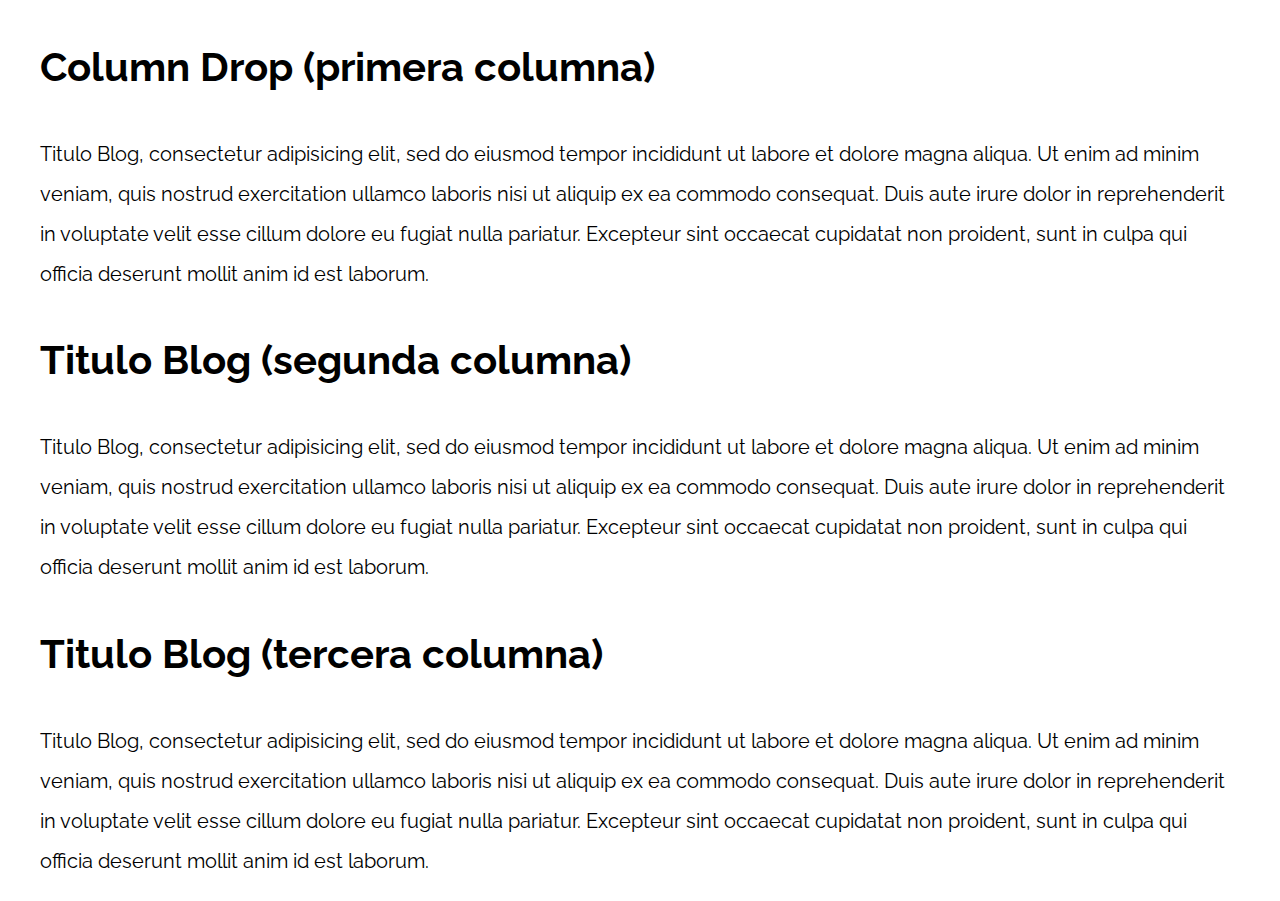
<file: HTML/PatronesRWD/07-column_drop_css_grid/index.html>
<!DOCTYPE html>
<html>

<head>
    <meta charset="utf-8">
    <title>Patrones Responsive Web Design</title>
    <link rel="stylesheet" href="https://necolas.github.io/normalize.css/8.0.1/normalize.css">
    <link href="https://fonts.googleapis.com/css?family=Raleway:400,700,900" rel="stylesheet">
    <link rel="stylesheet" href="css/styles.css">
    <meta name="viewport" content="width=device-width, initial-scale=1">
</head>

<body>

    <div class="contenedor column-drop-css">
        <main>
            <h1>Column Drop (primera columna)</h1>
            <p>
                Titulo Blog, consectetur adipisicing elit, sed do eiusmod tempor incididunt ut labore et dolore magna aliqua. Ut enim ad minim veniam, quis nostrud exercitation ullamco laboris nisi ut aliquip ex ea commodo consequat. Duis aute irure dolor in reprehenderit
                in voluptate velit esse cillum dolore eu fugiat nulla pariatur. Excepteur sint occaecat cupidatat non proident, sunt in culpa qui officia deserunt mollit anim id est laborum.
            </p>
        </main>

        <aside class="primera">
            <h1>Titulo Blog (segunda columna)</h1>
            <p>
                Titulo Blog, consectetur adipisicing elit, sed do eiusmod tempor incididunt ut labore et dolore magna aliqua. Ut enim ad minim veniam, quis nostrud exercitation ullamco laboris nisi ut aliquip ex ea commodo consequat. Duis aute irure dolor in reprehenderit
                in voluptate velit esse cillum dolore eu fugiat nulla pariatur. Excepteur sint occaecat cupidatat non proident, sunt in culpa qui officia deserunt mollit anim id est laborum.
            </p>
        </aside>

        <aside class="segunda">
            <h1>Titulo Blog (tercera columna)</h1>
            <p>
                Titulo Blog, consectetur adipisicing elit, sed do eiusmod tempor incididunt ut labore et dolore magna aliqua. Ut enim ad minim veniam, quis nostrud exercitation ullamco laboris nisi ut aliquip ex ea commodo consequat. Duis aute irure dolor in reprehenderit
                in voluptate velit esse cillum dolore eu fugiat nulla pariatur. Excepteur sint occaecat cupidatat non proident, sunt in culpa qui officia deserunt mollit anim id est laborum.
            </p>
        </aside>
    </div>

</body>

</html>
</file>
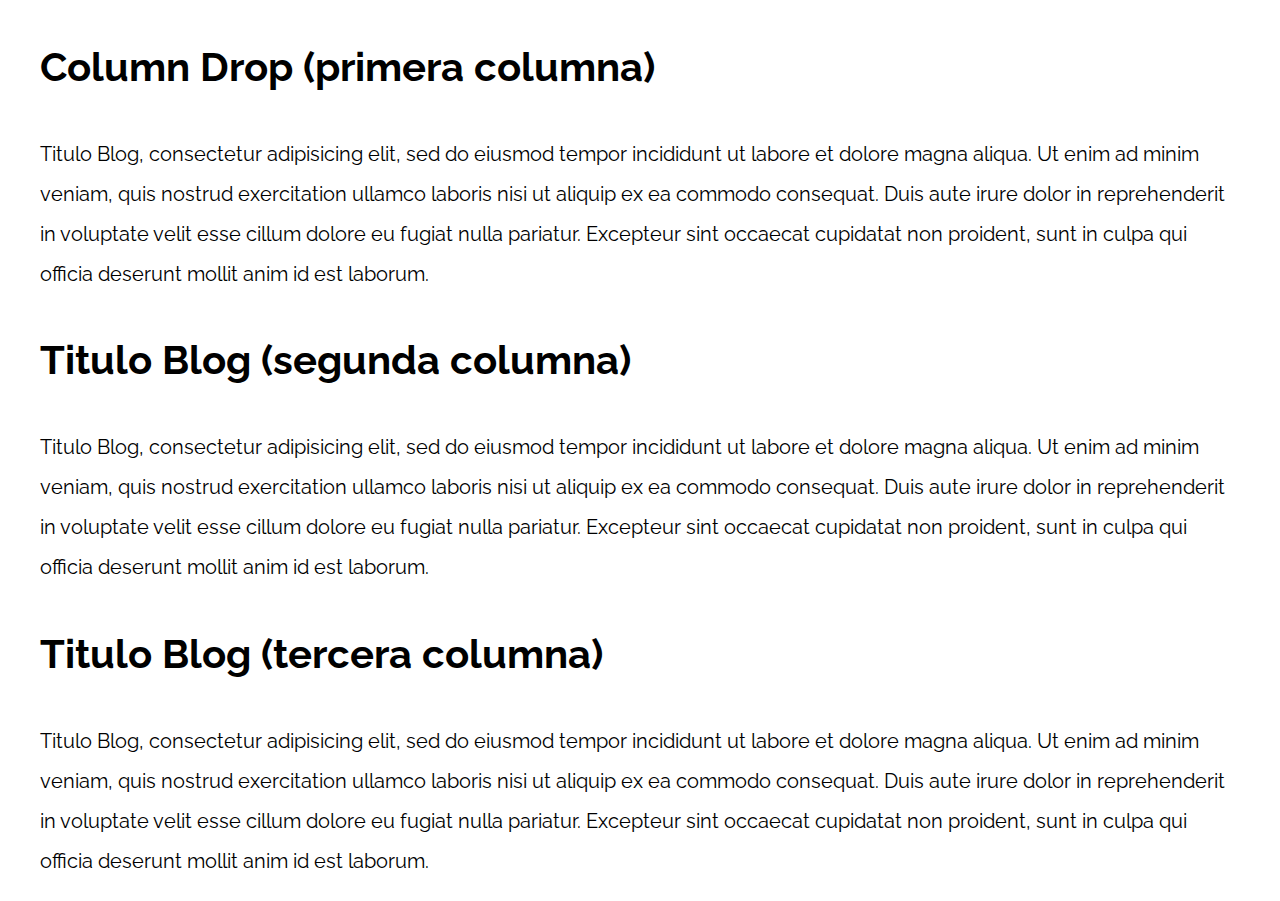
<file: HTML/PatronesRWD/08-column_drop_flexbox/index.html>
<!DOCTYPE html>
<html>

<head>
    <meta charset="utf-8">
    <title>Patrones Responsive Web Design</title>
    <link rel="stylesheet" href="https://necolas.github.io/normalize.css/8.0.1/normalize.css">
    <link href="https://fonts.googleapis.com/css?family=Raleway:400,700,900" rel="stylesheet">
    <link rel="stylesheet" href="css/styles.css">
    <meta name="viewport" content="width=device-width, initial-scale=1">
</head>

<body>

    <div class="contenedor column-drop-flex">
        <main class="contenido-principal">
            <h1>Column Drop (primera columna)</h1>
            <p>
                Titulo Blog, consectetur adipisicing elit, sed do eiusmod tempor incididunt ut labore et dolore magna aliqua. Ut enim ad minim veniam, quis nostrud exercitation ullamco laboris nisi ut aliquip ex ea commodo consequat. Duis aute irure dolor in reprehenderit
                in voluptate velit esse cillum dolore eu fugiat nulla pariatur. Excepteur sint occaecat cupidatat non proident, sunt in culpa qui officia deserunt mollit anim id est laborum.
            </p>
        </main>

        <aside class="primera">
            <h1>Titulo Blog (segunda columna)</h1>
            <p>
                Titulo Blog, consectetur adipisicing elit, sed do eiusmod tempor incididunt ut labore et dolore magna aliqua. Ut enim ad minim veniam, quis nostrud exercitation ullamco laboris nisi ut aliquip ex ea commodo consequat. Duis aute irure dolor in reprehenderit
                in voluptate velit esse cillum dolore eu fugiat nulla pariatur. Excepteur sint occaecat cupidatat non proident, sunt in culpa qui officia deserunt mollit anim id est laborum.
            </p>
        </aside>

        <aside class="segunda">
            <h1>Titulo Blog (tercera columna)</h1>
            <p>
                Titulo Blog, consectetur adipisicing elit, sed do eiusmod tempor incididunt ut labore et dolore magna aliqua. Ut enim ad minim veniam, quis nostrud exercitation ullamco laboris nisi ut aliquip ex ea commodo consequat. Duis aute irure dolor in reprehenderit
                in voluptate velit esse cillum dolore eu fugiat nulla pariatur. Excepteur sint occaecat cupidatat non proident, sunt in culpa qui officia deserunt mollit anim id est laborum.
            </p>
        </aside>
    </div>

</body>

</html>
</file>
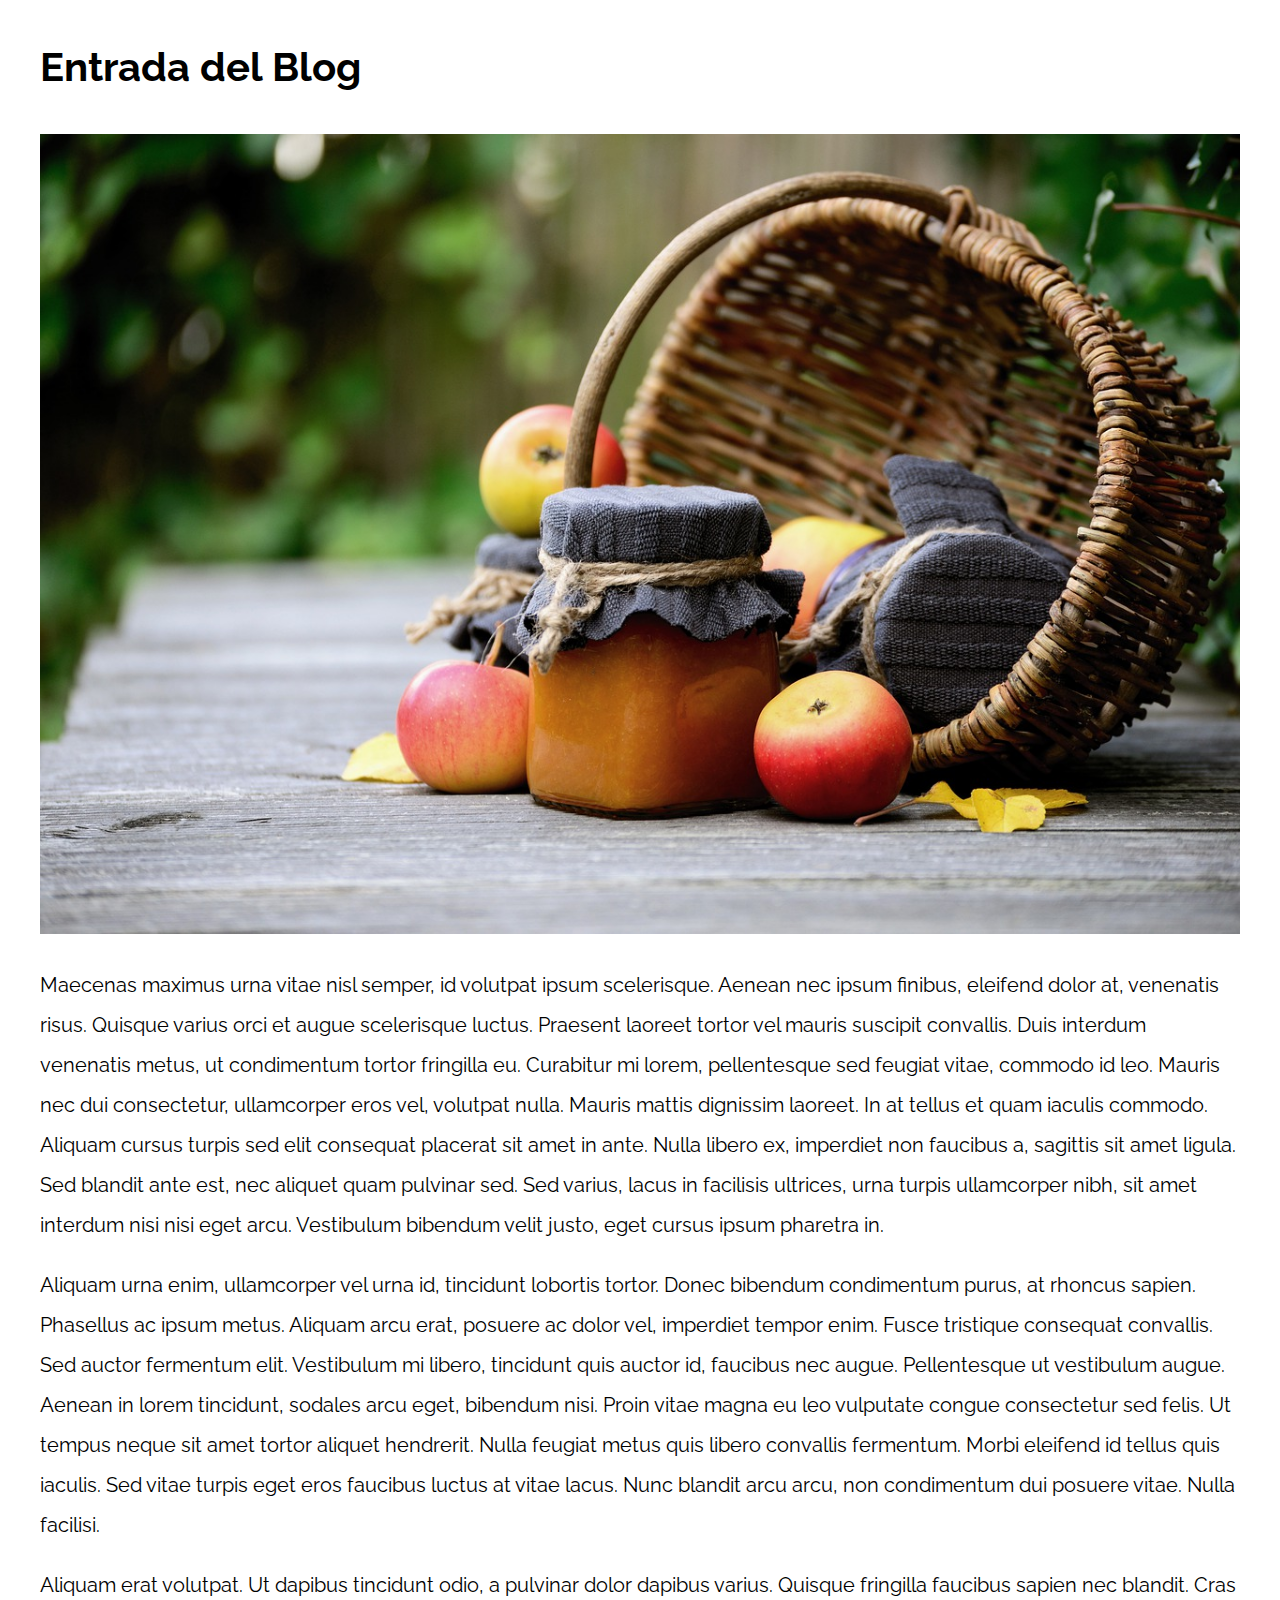
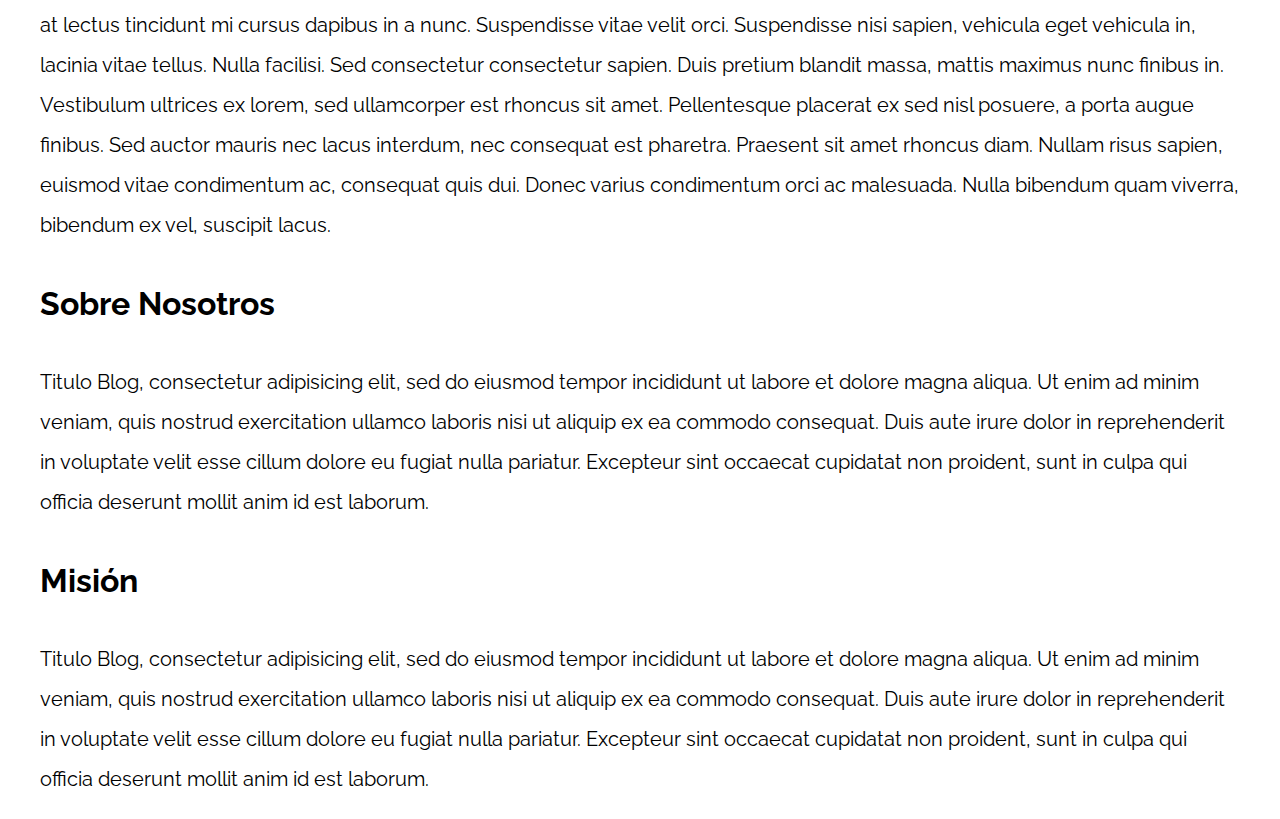
<file: HTML/PatronesRWD/09-con_sidebar_css_grid/index.html>
<!DOCTYPE html>
<html>

<head>
    <meta charset="utf-8">
    <title>Patrones Responsive Web Design</title>
    <link rel="stylesheet" href="https://necolas.github.io/normalize.css/8.0.1/normalize.css">
    <link href="https://fonts.googleapis.com/css?family=Raleway:400,700,900" rel="stylesheet">
    <link rel="stylesheet" href="css/styles.css">
    <meta name="viewport" content="width=device-width, initial-scale=1">
</head>

<body>

    <div class="contenedor con-sidebar">
        <article>
            <h1>Entrada del Blog</h1>
            <img src="img/imagen1.jpg">

            <p>Maecenas maximus urna vitae nisl semper, id volutpat ipsum scelerisque. Aenean nec ipsum finibus, eleifend dolor at, venenatis risus. Quisque varius orci et augue scelerisque luctus. Praesent laoreet tortor vel mauris suscipit convallis. Duis
                interdum venenatis metus, ut condimentum tortor fringilla eu. Curabitur mi lorem, pellentesque sed feugiat vitae, commodo id leo. Mauris nec dui consectetur, ullamcorper eros vel, volutpat nulla. Mauris mattis dignissim laoreet. In at
                tellus et quam iaculis commodo. Aliquam cursus turpis sed elit consequat placerat sit amet in ante. Nulla libero ex, imperdiet non faucibus a, sagittis sit amet ligula. Sed blandit ante est, nec aliquet quam pulvinar sed. Sed varius, lacus
                in facilisis ultrices, urna turpis ullamcorper nibh, sit amet interdum nisi nisi eget arcu. Vestibulum bibendum velit justo, eget cursus ipsum pharetra in.</p>

            <p>Aliquam urna enim, ullamcorper vel urna id, tincidunt lobortis tortor. Donec bibendum condimentum purus, at rhoncus sapien. Phasellus ac ipsum metus. Aliquam arcu erat, posuere ac dolor vel, imperdiet tempor enim. Fusce tristique consequat
                convallis. Sed auctor fermentum elit. Vestibulum mi libero, tincidunt quis auctor id, faucibus nec augue. Pellentesque ut vestibulum augue. Aenean in lorem tincidunt, sodales arcu eget, bibendum nisi. Proin vitae magna eu leo vulputate
                congue consectetur sed felis. Ut tempus neque sit amet tortor aliquet hendrerit. Nulla feugiat metus quis libero convallis fermentum. Morbi eleifend id tellus quis iaculis. Sed vitae turpis eget eros faucibus luctus at vitae lacus. Nunc
                blandit arcu arcu, non condimentum dui posuere vitae. Nulla facilisi.</p>

            <p>Aliquam erat volutpat. Ut dapibus tincidunt odio, a pulvinar dolor dapibus varius. Quisque fringilla faucibus sapien nec blandit. Cras at lectus tincidunt mi cursus dapibus in a nunc. Suspendisse vitae velit orci. Suspendisse nisi sapien,
                vehicula eget vehicula in, lacinia vitae tellus. Nulla facilisi. Sed consectetur consectetur sapien. Duis pretium blandit massa, mattis maximus nunc finibus in. Vestibulum ultrices ex lorem, sed ullamcorper est rhoncus sit amet. Pellentesque
                placerat ex sed nisl posuere, a porta augue finibus. Sed auctor mauris nec lacus interdum, nec consequat est pharetra. Praesent sit amet rhoncus diam. Nullam risus sapien, euismod vitae condimentum ac, consequat quis dui. Donec varius
                condimentum orci ac malesuada. Nulla bibendum quam viverra, bibendum ex vel, suscipit lacus.</p>
        </article>
        <aside>
            <h2>Sobre Nosotros</h2>
            <p>Titulo Blog, consectetur adipisicing elit, sed do eiusmod tempor incididunt ut labore et dolore magna aliqua. Ut enim ad minim veniam, quis nostrud exercitation ullamco laboris nisi ut aliquip ex ea commodo consequat. Duis aute irure dolor
                in reprehenderit in voluptate velit esse cillum dolore eu fugiat nulla pariatur. Excepteur sint occaecat cupidatat non proident, sunt in culpa qui officia deserunt mollit anim id est laborum.</p>


            <h2>Misión</h2>
            <p>Titulo Blog, consectetur adipisicing elit, sed do eiusmod tempor incididunt ut labore et dolore magna aliqua. Ut enim ad minim veniam, quis nostrud exercitation ullamco laboris nisi ut aliquip ex ea commodo consequat. Duis aute irure dolor
                in reprehenderit in voluptate velit esse cillum dolore eu fugiat nulla pariatur. Excepteur sint occaecat cupidatat non proident, sunt in culpa qui officia deserunt mollit anim id est laborum.</p>
        </aside>
    </div>

</body>

</html>
</file>
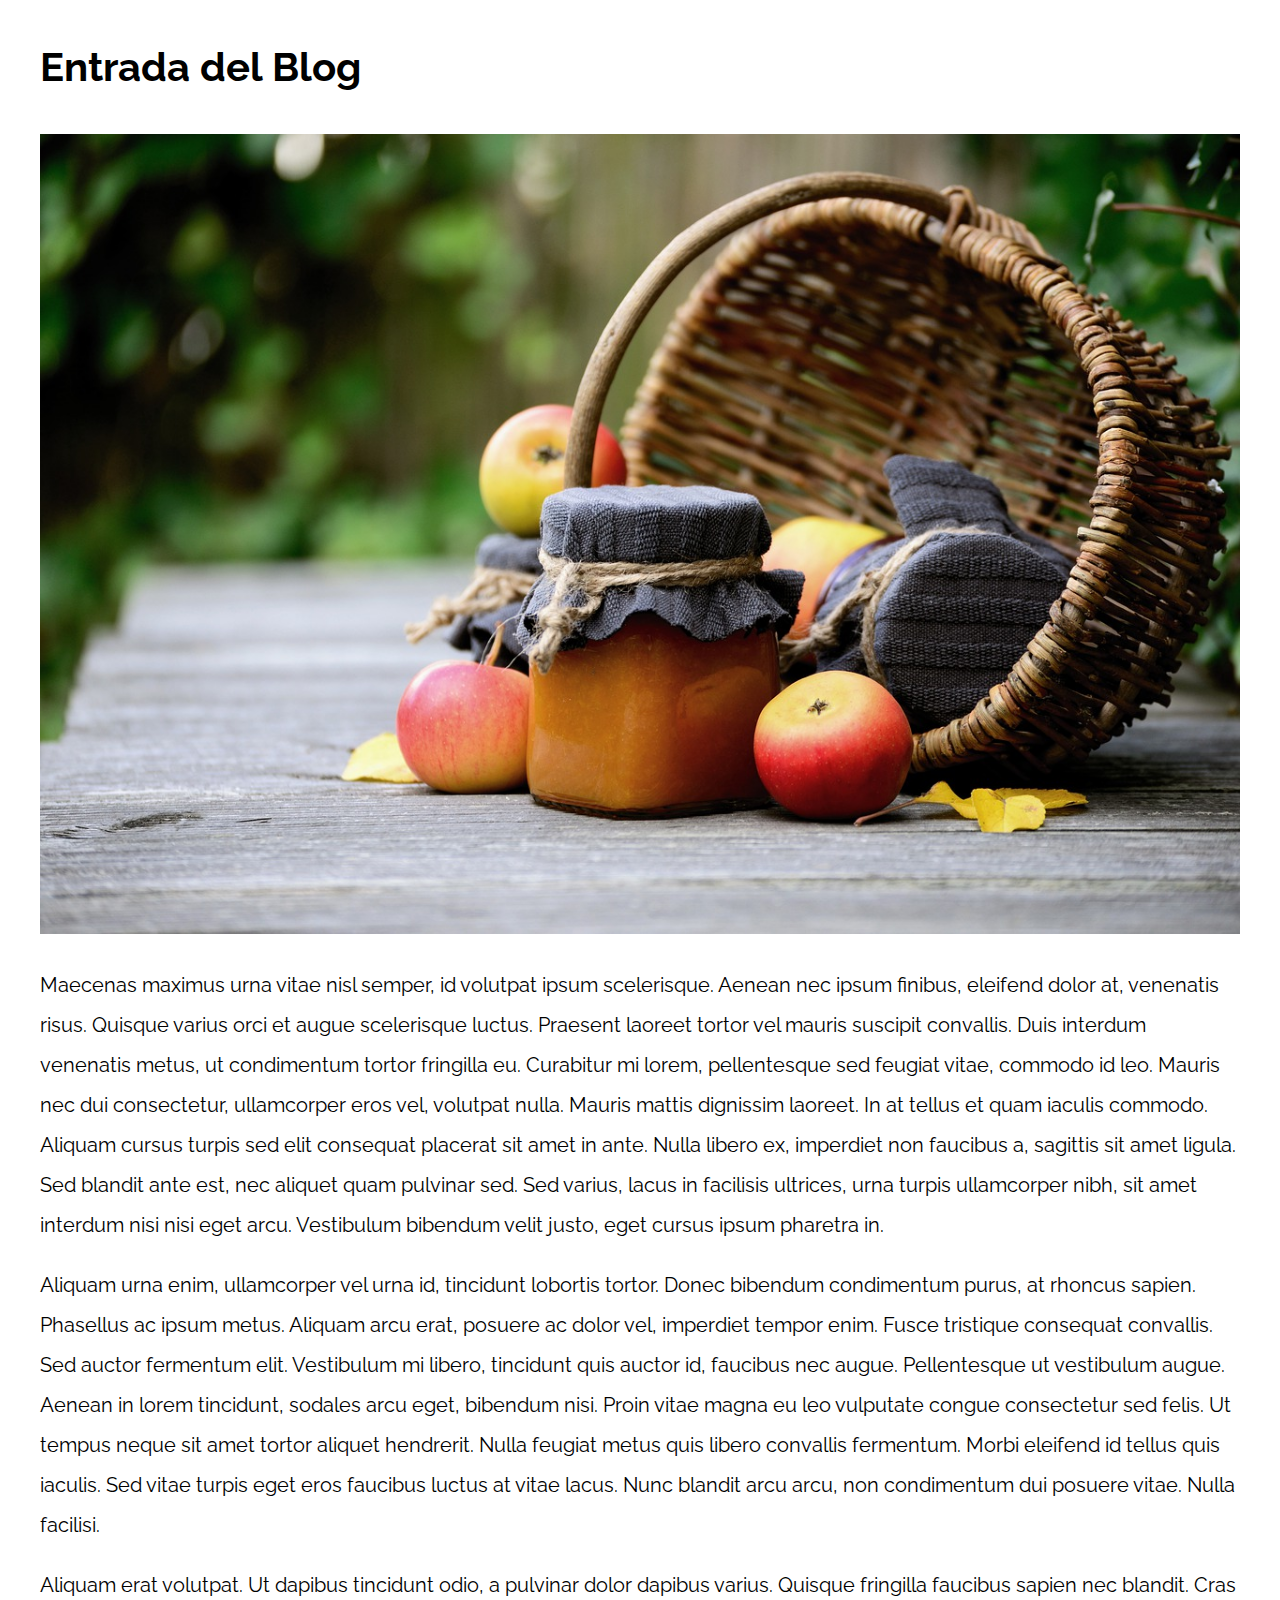
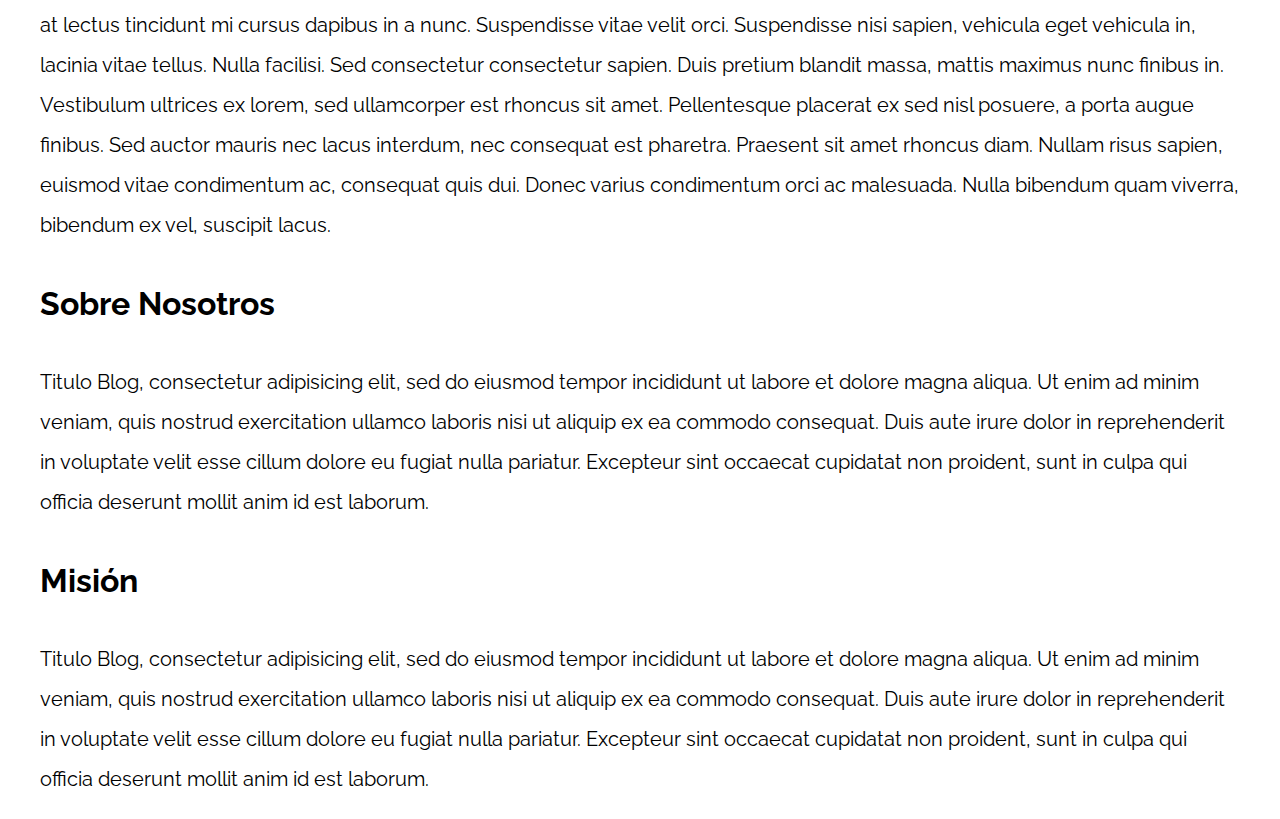
<file: HTML/PatronesRWD/10-con_sidebar_flexbox/index.html>
<!DOCTYPE html>
<html>

<head>
    <meta charset="utf-8">
    <title>Patrones Responsive Web Design</title>
    <link rel="stylesheet" href="https://necolas.github.io/normalize.css/8.0.1/normalize.css">
    <link href="https://fonts.googleapis.com/css?family=Raleway:400,700,900" rel="stylesheet">
    <link rel="stylesheet" href="css/styles.css">
    <meta name="viewport" content="width=device-width, initial-scale=1">
</head>

<body>

    <div class="contenedor">
        <article>
            <h1>Entrada del Blog</h1>
            <img src="img/imagen1.jpg">

            <p>Maecenas maximus urna vitae nisl semper, id volutpat ipsum scelerisque. Aenean nec ipsum finibus, eleifend dolor at, venenatis risus. Quisque varius orci et augue scelerisque luctus. Praesent laoreet tortor vel mauris suscipit convallis. Duis
                interdum venenatis metus, ut condimentum tortor fringilla eu. Curabitur mi lorem, pellentesque sed feugiat vitae, commodo id leo. Mauris nec dui consectetur, ullamcorper eros vel, volutpat nulla. Mauris mattis dignissim laoreet. In at
                tellus et quam iaculis commodo. Aliquam cursus turpis sed elit consequat placerat sit amet in ante. Nulla libero ex, imperdiet non faucibus a, sagittis sit amet ligula. Sed blandit ante est, nec aliquet quam pulvinar sed. Sed varius, lacus
                in facilisis ultrices, urna turpis ullamcorper nibh, sit amet interdum nisi nisi eget arcu. Vestibulum bibendum velit justo, eget cursus ipsum pharetra in.</p>

            <p>Aliquam urna enim, ullamcorper vel urna id, tincidunt lobortis tortor. Donec bibendum condimentum purus, at rhoncus sapien. Phasellus ac ipsum metus. Aliquam arcu erat, posuere ac dolor vel, imperdiet tempor enim. Fusce tristique consequat
                convallis. Sed auctor fermentum elit. Vestibulum mi libero, tincidunt quis auctor id, faucibus nec augue. Pellentesque ut vestibulum augue. Aenean in lorem tincidunt, sodales arcu eget, bibendum nisi. Proin vitae magna eu leo vulputate
                congue consectetur sed felis. Ut tempus neque sit amet tortor aliquet hendrerit. Nulla feugiat metus quis libero convallis fermentum. Morbi eleifend id tellus quis iaculis. Sed vitae turpis eget eros faucibus luctus at vitae lacus. Nunc
                blandit arcu arcu, non condimentum dui posuere vitae. Nulla facilisi.</p>

            <p>Aliquam erat volutpat. Ut dapibus tincidunt odio, a pulvinar dolor dapibus varius. Quisque fringilla faucibus sapien nec blandit. Cras at lectus tincidunt mi cursus dapibus in a nunc. Suspendisse vitae velit orci. Suspendisse nisi sapien,
                vehicula eget vehicula in, lacinia vitae tellus. Nulla facilisi. Sed consectetur consectetur sapien. Duis pretium blandit massa, mattis maximus nunc finibus in. Vestibulum ultrices ex lorem, sed ullamcorper est rhoncus sit amet. Pellentesque
                placerat ex sed nisl posuere, a porta augue finibus. Sed auctor mauris nec lacus interdum, nec consequat est pharetra. Praesent sit amet rhoncus diam. Nullam risus sapien, euismod vitae condimentum ac, consequat quis dui. Donec varius
                condimentum orci ac malesuada. Nulla bibendum quam viverra, bibendum ex vel, suscipit lacus.</p>
        </article>
        <aside>
            <h2>Sobre Nosotros</h2>
            <p>Titulo Blog, consectetur adipisicing elit, sed do eiusmod tempor incididunt ut labore et dolore magna aliqua. Ut enim ad minim veniam, quis nostrud exercitation ullamco laboris nisi ut aliquip ex ea commodo consequat. Duis aute irure dolor
                in reprehenderit in voluptate velit esse cillum dolore eu fugiat nulla pariatur. Excepteur sint occaecat cupidatat non proident, sunt in culpa qui officia deserunt mollit anim id est laborum.</p>


            <h2>Misión</h2>
            <p>Titulo Blog, consectetur adipisicing elit, sed do eiusmod tempor incididunt ut labore et dolore magna aliqua. Ut enim ad minim veniam, quis nostrud exercitation ullamco laboris nisi ut aliquip ex ea commodo consequat. Duis aute irure dolor
                in reprehenderit in voluptate velit esse cillum dolore eu fugiat nulla pariatur. Excepteur sint occaecat cupidatat non proident, sunt in culpa qui officia deserunt mollit anim id est laborum.</p>
        </aside>
    </div>

</body>

</html>
</file>
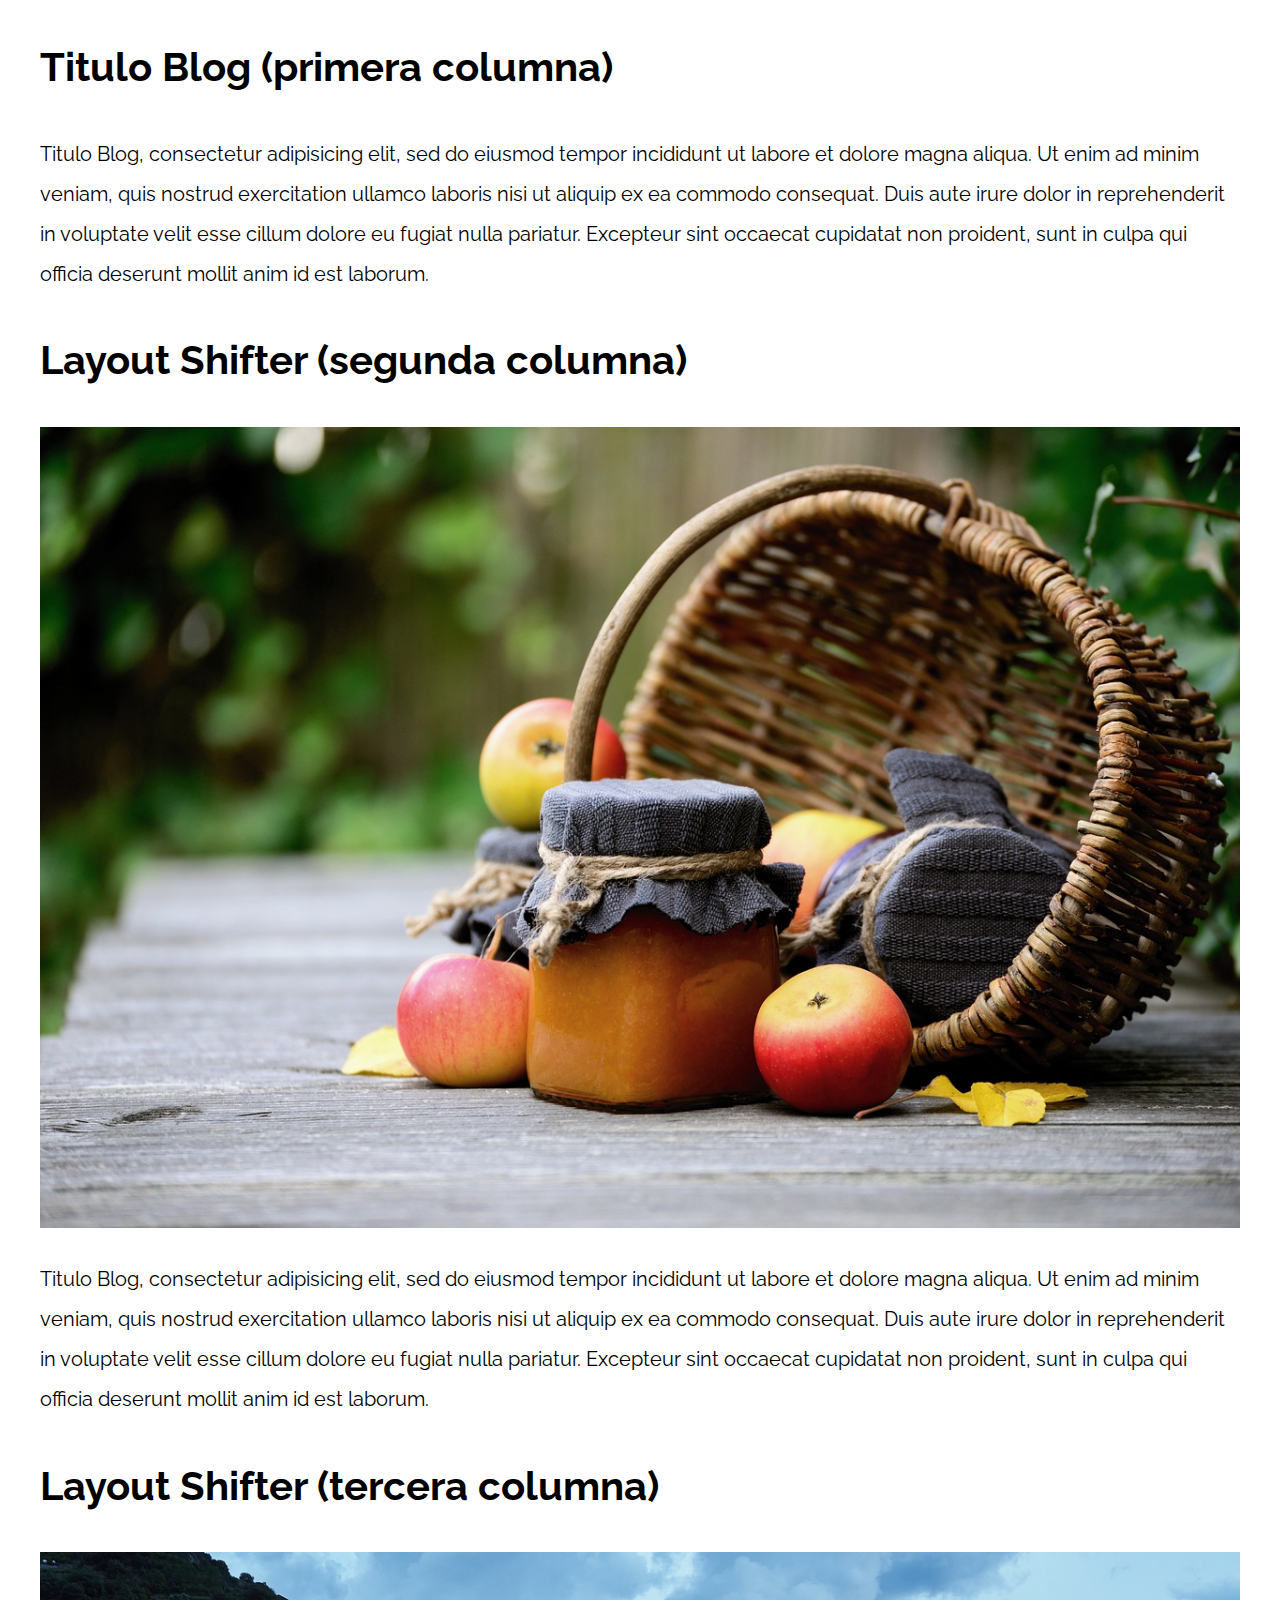
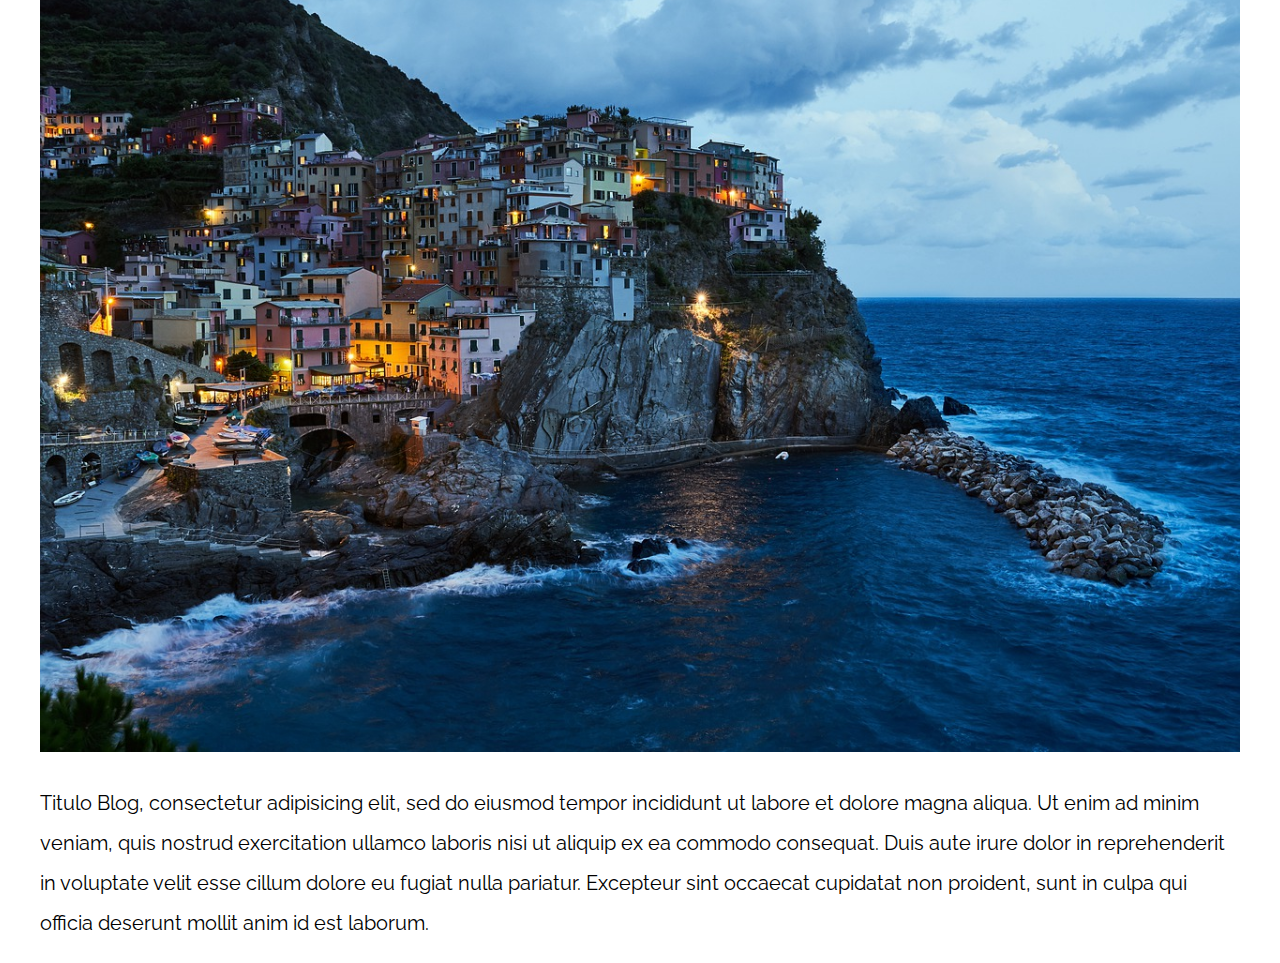
<file: HTML/PatronesRWD/11-layout_shifter_css_grid/index.html>
<!DOCTYPE html>
<html>

<head>
    <meta charset="utf-8">
    <title>Patrones Responsive Web Design</title>
    <link rel="stylesheet" href="https://necolas.github.io/normalize.css/8.0.1/normalize.css">
    <link href="https://fonts.googleapis.com/css?family=Raleway:400,700,900" rel="stylesheet">
    <link rel="stylesheet" href="css/styles.css">
    <meta name="viewport" content="width=device-width, initial-scale=1">
</head>

<body>

    <div class="contenedor layout-shifter">
        <aside class="sidebar">
            <h1>Titulo Blog (primera columna)</h1>
            <p>
                Titulo Blog, consectetur adipisicing elit, sed do eiusmod tempor incididunt ut labore et dolore magna aliqua. Ut enim ad minim veniam, quis nostrud exercitation ullamco laboris nisi ut aliquip ex ea commodo consequat. Duis aute irure dolor in reprehenderit
                in voluptate velit esse cillum dolore eu fugiat nulla pariatur. Excepteur sint occaecat cupidatat non proident, sunt in culpa qui officia deserunt mollit anim id est laborum.
            </p>
        </aside>

        <main class="contenido-principal">
            <article class="entrada-blog">
                <h1>Layout Shifter (segunda columna)</h1>
                <img src="img/imagen1.jpg">
                <p>
                    Titulo Blog, consectetur adipisicing elit, sed do eiusmod tempor incididunt ut labore et dolore magna aliqua. Ut enim ad minim veniam, quis nostrud exercitation ullamco laboris nisi ut aliquip ex ea commodo consequat. Duis aute irure dolor in reprehenderit
                    in voluptate velit esse cillum dolore eu fugiat nulla pariatur. Excepteur sint occaecat cupidatat non proident, sunt in culpa qui officia deserunt mollit anim id est laborum.
                </p>
            </article>

            <article class="entrada-blog">
                <h1>Layout Shifter (tercera columna)</h1>
                <img src="img/imagen2.jpg">
                <p>
                    Titulo Blog, consectetur adipisicing elit, sed do eiusmod tempor incididunt ut labore et dolore magna aliqua. Ut enim ad minim veniam, quis nostrud exercitation ullamco laboris nisi ut aliquip ex ea commodo consequat. Duis aute irure dolor in reprehenderit
                    in voluptate velit esse cillum dolore eu fugiat nulla pariatur. Excepteur sint occaecat cupidatat non proident, sunt in culpa qui officia deserunt mollit anim id est laborum.
                </p>
            </article>
        </main>
    </div>

</body>

</html>
</file>
<file: HTML/blogdecafe_inicio/css/styles.css>
:root {
    --fuenteHeading: "PT Sans", sans-serif;
    --fuenteParrafos: "Open Sans", sans-serif;
    --gris: #E1E1E1;
    --primario: #784D3C;
    --blanco: #FFFFFF;
    --negro: #000000;
}

html {
    box-sizing: border-box;
    font-size: 62.5%;
}

*,
*::before,
*::after {
    box-sizing: inherit;
}

body {
    font-family: var(--fuenteParrafos);
    font-size: 1.6rem;
    line-height: 2;
}

/* Globales */

.contenedor {
    max-width: 120rem;
    margin: 0 auto;
    width: 90%;
}

a {
    text-decoration: none;
}

h1,
h2,
h3,
h4 {
    font-family: var(--fuenteHeading);
    line-height: 1.2;
}

h1 {
    font-size: 4.8rem;
}

h2 {
    font-size: 4rem;
}

h3 {
    font-size: 3.2rem;
}

h4 {
    font-size: 2.8rem;
}

img {
    max-width: 100%;
}

/* Utilidades */

.no-margin {
    margin: 0;
}

.no-padding {
    padding: 0;
}

.centrar-texto {
    text-align: center;
}

/* Header */

.header {
    background-image: url(../img/banner.jpg);
    height: 60rem;
    background-size: cover;
    background-repeat: no-repeat;
    background-position: center center;
}

.header__texto {
    text-align: center;
    color: var(--blanco);
    margin-top: 5rem;
}

@media (min-width: 768px) {
    .header__texto {
        margin-top: 15rem;
    }
}

.barra {
    padding-top: 4rem;
}

@media (min-width: 768px) {
    .barra {
        display: flex;
        justify-content: space-between;
        align-items: center;
    }
}

.logo {
    color: var(--blanco);
}

.logo__nombre {
    font-weight: normal;
}

.logo__bold {
    font-weight: bold;
}

@media (min-width: 768px) {
    .navegacion {
        display: flex;
        gap: 2rem;
    }
}

.navegacion__enlace {
    display: block;
    text-align: center;
    font-size: 1.8rem;
    color: var(--blanco);
}

@media (min-width: 768px) {
    .contenido-principal {
        display: grid;
        grid-template-columns: 2fr 1fr;
        column-gap: 4rem;
    }
}

.entrada {
    border-bottom: 0.1rem solid var(--gris);
    margin-bottom: 2rem;
}

.entrada:last-of-type {
    border-bottom: none;
}

.boton {
    display: block;
    background-color: var(--negro);
    font-family: var(--fuenteHeading);
    color: var(--blanco);
    text-align: center;
    padding: 1rem 3rem;
    font-size: 1.8rem;
    text-transform: uppercase;
    font-weight: bold;
    margin-bottom: 2rem;
}

@media (min-width: 768px) {
    .boton {
        display: inline-block;
    }
}

.boton--primario {
    background-color: var(--negro);
}

.boton--secundario {
    background-color: var(--primario);
}

.cursos {
    list-style: none;
}

.widget__curso {
    border-bottom: 1px solid var(--gris);
    margin-bottom: 2rem;
}

.widget__curso:last-of-type {
    border: none;
    border-bottom: none;
}

.widget__curso__label {
    font-family: var(--fuenteHeading);
    font-weight: bold;
}

.widget__curso__info {
    font-weight: bold;
}

.widget__curso__label,
.widget__curso__info {
    font-size: 2rem;
}

/* Footer */

.footer {
    background-color: var(--negro);
    padding-bottom: 3rem;
    margin-top: 4rem;
}

/* Sobre Nosotros */

@media (min-width: 768px) {
    .sobre-nosotros {
        display: grid;
        grid-template-columns: repeat(2, 1fr);
        column-gap: 2rem;
    }

}
</file>
<file: HTML/Freelancer/css/styles.css>
/* PseudoSelectores */

:root {
    --blanco: #FFFFFF;
    --oscuro: #212121;
    --primario: #FFC107;
    --secundario: #0097A7;
    --gris: #757575;
    --grisClaro: #DFE9F3;



}

html {
    font-size: 62.5%;
    box-sizing: border-box;
    scroll-snap-type: y mandatory;
}

*,
*::before,
*::after {
    box-sizing: inherit;
}

body {
    font-size: 16px;
    /* 1rem = 10px */
    font-family: "Krub", sans-serif;
    /* Aplicando degradados con css  */
    background-image: linear-gradient(to top, var(--grisClaro) 0%, var(--blanco) 100%);
}

h1 {
    font-size: 3.8rem;
}

h2 {
    font-size: 2.8rem;
}

h3 {
    font-size: 1.8rem;
}

h1,
h2,
h3 {
    text-align: center;
}

.titulo span {
    font-size: 2rem;
}

.contenedor {
    max-width: 120rem;
    margin: 0 auto;
}

.boton {
    background-color: var(--secundario);
    color: var(--blanco);
    padding: 1rem 3rem;
    margin-top: 1rem;
    font-size: 2rem;
    text-decoration: none;
    text-transform: uppercase;
    font-weight: bold;
    border-radius: .5rem;
    width: 90%;
    text-align: center;
    border: none;
}

@media (min-width: 768px) {
    .boton {
        width: auto;
    }
}

.boton:hover {
    cursor: pointer;
}

.sombra {
    -webkit-box-shadow: 0 5px 15px 0 rgba(112, 112, 112, 0.54);
    box-shadow: 0 5px 15px 0 rgba(112, 112, 112, 0.54);
    background-color: var(--blanco);
    border-radius: 1rem;

}

.w-100 {
    width: 100%;
}

@media (min-width: 768px) {
    .w-100 {
        width: auto;
    }
}

.alinear-derecha {
    justify-content: flex-end;
   
}

@media (min-width: 768px) {
   .alinear-derecha{
      margin-top: 2rem;
   }
}

.flex {
    display: flex;
}

.nav-bg {

    background-color: var(--secundario);

}

.navgacion-principal {
    display: flex;
    flex-direction: column;
    align-items: center;
}


@media (min-width: 768px) {
    .navgacion-principal {
        flex-direction: row;
        justify-content: space-between;
    }
}

.navgacion-principal a {
    display: block;
    width: 99%;
    text-align: center;
    color: var(--blanco);
    text-decoration: none;
    font-size: 2rem;
    font-weight: bold;
    padding: 1rem;
}

@media (min-width: 768px) {
    .navgacion-principal a {
        width: auto;
    }
}

.navgacion-principal a:hover {
    background-color: var(--primario);
    color: var(--oscuro);
}

/* Lo que pongas por fuera de los media Queris se va aplicar desde el inicio y con los media
 querys puedes ir cambiando su comportamiento a medida de que vaya cambiendo la resolucion 
 
 
 body{
    background-color: green;
}

 Resusolucion para telefonos a partir de los 480px va aplicar estos estilos 

@media (min-width: 480px){
    body{
        background-color: lightblue;
    }
}

 Resusolucion para tablets partir de los 768px va aplicar estos estilos


@media (min-width: 768px){
   body{
    background-color: yellow;
   }
}
 */


.hero {
    background-image: url(../img/hero.jpg);
    background-repeat: no-repeat;
    background-size: cover;
    height: 450px;
    position: relative;
    margin-bottom: 2rem;
}

.contenido-hero {
    position: absolute;
    background-color: rgb(0 0 0 / 70%);
    width: 100%;
    height: 100%;
    display: flex;
    flex-direction: column;
    align-items: center;
    justify-content: center;
}


.contenido-hero h2,
.contenido-hero p {
    color: var(--blanco);
}


.ubicacion {
    display: flex;
    align-items: flex-end;
}

/* servicios */

.servicios, 
.navgacion-principal,
.formulario{
    /* Para que se detenga el scroll en esta seccion */
    scroll-snap-align: center;
    scroll-snap-stop: always;
}

@media (min-width: 768px) {
    .servicios {
        display: grid;
        grid-template-columns: repeat(3, 1fr);
        column-gap: 1rem;
    }
}

.servicio {
    display: flex;
    flex-direction: column;
    align-items: center;
}


.servicio h3 {
    color: var(--secundario);
    font-weight: bold;
}

.servicio p {
    line-height: 2;
    text-align: center;
    width: 95%;
}

@media (min-width: 768px) {
  .servicio p {
    width: auto;
}
}

.servicio .iconos {
    width: 15rem;
    height: 15rem;
    background-color: var(--primario);
    border-radius: 50%;
    display: flex;
    justify-content: space-evenly;
    align-items: center;
}


/* Contacto */

.formulario {
    background-color: var(--gris);
    width: min(60rem, 100%);
    margin: 0 auto;
    padding: 2rem;
    border-radius: 1rem;
}

.formulario fieldset {
    border: none;
}

.formulario legend {
    text-align: center;
    font-size: 1.8rem;
    text-transform: uppercase;
    font-weight: bold;
    margin-bottom: 2rem;
    color: var(--primario);
}


.campo {
    margin-bottom: 1rem;
}


.campo label {
    color: var(--blanco);
    font-weight: bold;
    margin-bottom: .5rem;
    display: block;
}

@media (min-width: 768px) {
    .contenedor-campos {
        display: grid;
        grid-template-columns: repeat(2, 1fr);
        grid-template-rows: auto auto 20rem;
        column-gap: 1rem;
    }

    .campo:nth-child(3),
    .campo:nth-child(4){
        grid-column: 1 / 3;
    }
}

.campo textarea {
    height: 20rem;
}

.input-text {
    width: 100%;
    border: none;
    padding: 1.5rem;
    border-radius: 1.5rem;
}

.contacto {
    width: 95%;
    margin: 0 auto;
    padding-bottom: 2rem;
}

/* Footer */

.footer{
    text-align: center;
}
</file>
<file: HTML/PatronesRWD/01-2columnas_iguales_css_grid/css/styles.css>
html {
    box-sizing: border-box;
    font-size: 62.5%;
}

*,
*:before,
*:after {
    box-sizing: inherit;
}

body {
    font-family: 'Raleway', sans-serif;
    font-size: 1.6rem;
}

img {
    max-width: 100%;
}

h1 {
    font-size: 4rem;
}

.contenedor {
    max-width: 1200px;
    width: 95%;
    margin: 0 auto;
}

.entrada-blog a {
    display: inline-block;
    background-color: #2196F3;
    color: white;
    padding: 10px 20px;
    text-decoration: none;
    font-weight: bold;
    text-transform: uppercase;
}

/** CODIGO AQUI **/

@media (min-width: 768px) {
    .dos-columnas {
        display: grid;
        grid-template-columns: repeat(2, 1fr);
        column-gap: 2rem;
    }
}
</file>
<file: HTML/PatronesRWD/02-2columnas_iguales_flexbox/css/styles.css>
html {
    box-sizing: border-box;
    font-size: 62.5%;
}

*,
*:before,
*:after {
    box-sizing: inherit;
}

body {
    font-family: 'Raleway', sans-serif;
    font-size: 1.6rem;
}

img {
    max-width: 100%;
}

h1 {
    font-size: 4rem;
}

.contenedor {
    max-width: 1200px;
    width: 95%;
    margin: 0 auto;
}

.entrada-blog a {
    display: inline-block;
    background-color: #2196F3;
    color: white;
    padding: 10px 20px;
    text-decoration: none;
    font-weight: bold;
    text-transform: uppercase;
}

/** CODIGO AQUI **/

@media (min-width: 768px) {
  .dos-columnas{
    display: flex;
    column-gap: 2rem;
  }
}
</file>
<file: HTML/PatronesRWD/03-3columnas_iguales_css_grid/css/styles.css>
html {
    box-sizing: border-box;
    font-size: 62.5%;
}

*,
*:before,
*:after {
    box-sizing: inherit;
}

body {
    font-family: 'Raleway', sans-serif;
    font-size: 1.6rem;
}

img {
    max-width: 100%;
}

h1 {
    font-size: 4rem;
}

.contenedor {
    max-width: 1200px;
    width: 95%;
    margin: 0 auto;
}

.entrada-blog a {
    display: inline-block;
    background-color: #2196F3;
    color: white;
    padding: 10px 20px;
    text-decoration: none;
    font-weight: bold;
    text-transform: uppercase;
}

/** CODIGO AQUI **/

@media (min-width: 768px) {
  .tres-columnas{
    display: grid;
    grid-template-columns: repeat(3, 1fr);
    column-gap: 2rem;
  }
}
</file>
<file: HTML/PatronesRWD/04-3columnas_iguales_flexbox/css/styles.css>
html {
    box-sizing: border-box;
    font-size: 62.5%;
}

*,
*:before,
*:after {
    box-sizing: inherit;
}

body {
    font-family: 'Raleway', sans-serif;
    font-size: 1.6rem;
}

img {
    max-width: 100%;
}

h1 {
    font-size: 4rem;
}

.contenedor {
    max-width: 1200px;
    width: 95%;
    margin: 0 auto;
}

.entrada-blog a {
    display: inline-block;
    background-color: #2196F3;
    color: white;
    padding: 10px 20px;
    text-decoration: none;
    font-weight: bold;
    text-transform: uppercase;
}

/** CODIGO AQUI **/

@media (min-width: 768px) {
  .tres-columnas{
    display: flex;
    justify-content: space-between;
  }

  .entrada-blog{
    flex-basis: calc(33.3% - 1rem);
  }
}
</file>
<file: HTML/PatronesRWD/05-3columnas_css_grid/css/styles.css>
html {
    box-sizing: border-box;
    font-size: 62.5%;
}

*,
*:before,
*:after {
    box-sizing: inherit;
}

body {
    font-family: 'Raleway', sans-serif;
    font-size: 1.6rem;
    line-height: 2;
}

img {
    max-width: 100%;
}

h1 {
    font-size: 4rem;
}

h2 {
    font-size: 3.2rem;
}

.contenedor {
    max-width: 1200px;
    width: 95%;
    margin: 0 auto;
}

p {
    font-size: 2rem;
}

.entrada-blog a {
    display: inline-block;
    background-color: #2196F3;
    color: white;
    padding: 10px 20px;
    text-decoration: none;
    font-weight: bold;
    text-transform: uppercase;
}


/** CODIGO AQUI **/

@media (min-width: 768px) {
    .contenedor-grid {
        display: grid;
        grid-template-areas: "izquierda contenido derecha";
        grid-template-columns: 1fr 3fr 1fr;
        column-gap: 2rem;
        grid-auto-flow: column;
    }

     .sidebar-1 {
       grid-area: izquierda;
    }

    .contenido-principal {
        grid-area: contenido;

    }

    .sidebar-2 {
        grid-area: derecha;
    }
}
</file>
<file: HTML/PatronesRWD/06-3columnas_flexbox/css/styles.css>
html {
    box-sizing: border-box;
    font-size: 62.5%;
}

*,
*:before,
*:after {
    box-sizing: inherit;
}

body {
    font-family: 'Raleway', sans-serif;
    font-size: 1.6rem;
    line-height: 2;
}

img {
    max-width: 100%;
}

h1 {
    font-size: 4rem;
}

h2 {
    font-size: 3.2rem;
}

p {
    font-size: 2rem;
}

.contenedor {
    max-width: 1200px;
    width: 95%;
    margin: 0 auto;
}

.entrada-blog a {
    display: inline-block;
    background-color: #2196F3;
    color: white;
    padding: 10px 20px;
    text-decoration: none;
    font-weight: bold;
    text-transform: uppercase;
}

/** CODIGO AQUI **/

@media (min-width: 768px) {
  .contenedor-flex{
    display: flex;
    justify-content: space-between;
  }

  .sidebar{
    flex-basis: calc(20% - 1rem);
  }
}
</file>
<file: HTML/PatronesRWD/07-column_drop_css_grid/css/styles.css>
html {
    box-sizing: border-box;
    font-size: 62.5%;
}

*,
*:before,
*:after {
    box-sizing: inherit;
}

body {
    font-family: 'Raleway', sans-serif;
    font-size: 1.6rem;
    line-height: 2;
}

img {
    max-width: 100%;
}

h1 {
    font-size: 4rem;
}

h2 {
    font-size: 3.2rem;
}

p {
    font-size: 2rem;
}

.contenedor {
    max-width: 1200px;
    width: 95%;
    margin: 0 auto;
}

.entrada-blog a {
    display: inline-block;
    background-color: #2196F3;
    color: white;
    padding: 10px 20px;
    text-decoration: none;
    font-weight: bold;
    text-transform: uppercase;
}



/** CODIGO AQUI **/
</file>
<file: HTML/PatronesRWD/08-column_drop_flexbox/css/styles.css>
html {
    box-sizing: border-box;
    font-size: 62.5%;
}

*,
*:before,
*:after {
    box-sizing: inherit;
}

body {
    font-family: 'Raleway', sans-serif;
    font-size: 1.6rem;
    line-height: 2;
}

img {
    max-width: 100%;
}

h1 {
    font-size: 4rem;
}

h2 {
    font-size: 3.2rem;
}

p {
    font-size: 2rem;
}

.contenedor {
    max-width: 1200px;
    width: 95%;
    margin: 0 auto;
}

.entrada-blog a {
    display: inline-block;
    background-color: #2196F3;
    color: white;
    padding: 10px 20px;
    text-decoration: none;
    font-weight: bold;
    text-transform: uppercase;
}

/** CODIGO AQUI **/
</file>
<file: HTML/PatronesRWD/09-con_sidebar_css_grid/css/styles.css>
html {
    box-sizing: border-box;
    font-size: 62.5%;
}

*,
*:before,
*:after {
    box-sizing: inherit;
}

body {
    font-family: 'Raleway', sans-serif;
    font-size: 1.6rem;
    line-height: 2;
}

img {
    max-width: 100%;
}

h1 {
    font-size: 4rem;
}

h2 {
    font-size: 3.2rem;
}

p {
    font-size: 2rem;
}

.contenedor {
    max-width: 1200px;
    width: 95%;
    margin: 0 auto;
}

.entrada-blog a {
    display: inline-block;
    background-color: #2196F3;
    color: white;
    padding: 10px 20px;
    text-decoration: none;
    font-weight: bold;
    text-transform: uppercase;
}

/** CODIGO AQUI **/
</file>
<file: HTML/PatronesRWD/10-con_sidebar_flexbox/css/styles.css>
html {
    box-sizing: border-box;
    font-size: 62.5%;
}

*,
*:before,
*:after {
    box-sizing: inherit;
}

body {
    font-family: 'Raleway', sans-serif;
    font-size: 1.6rem;
    line-height: 2;
}

img {
    max-width: 100%;
}

h1 {
    font-size: 4rem;
}

h2 {
    font-size: 3.2rem;
}

p {
    font-size: 2rem;
}

.contenedor {
    max-width: 1200px;
    width: 95%;
    margin: 0 auto;
}

.entrada-blog a {
    display: inline-block;
    background-color: #2196F3;
    color: white;
    padding: 10px 20px;
    text-decoration: none;
    font-weight: bold;
    text-transform: uppercase;
}


/** CODIGO AQUI **/
</file>
<file: HTML/PatronesRWD/11-layout_shifter_css_grid/css/styles.css>
html {
    box-sizing: border-box;
    font-size: 62.5%;
}

*,
*:before,
*:after {
    box-sizing: inherit;
}

body {
    font-family: 'Raleway', sans-serif;
    font-size: 1.6rem;
    line-height: 2;
}

img {
    max-width: 100%;
}

h1 {
    font-size: 4rem;
}

h2 {
    font-size: 3.2rem;
}

p {
    font-size: 2rem;
}

.contenedor {
    max-width: 1200px;
    width: 95%;
    margin: 0 auto;
}

.entrada-blog a {
    display: inline-block;
    background-color: #2196F3;
    color: white;
    padding: 10px 20px;
    text-decoration: none;
    font-weight: bold;
    text-transform: uppercase;
}


/** CODIGO AQUI **/
</file>
